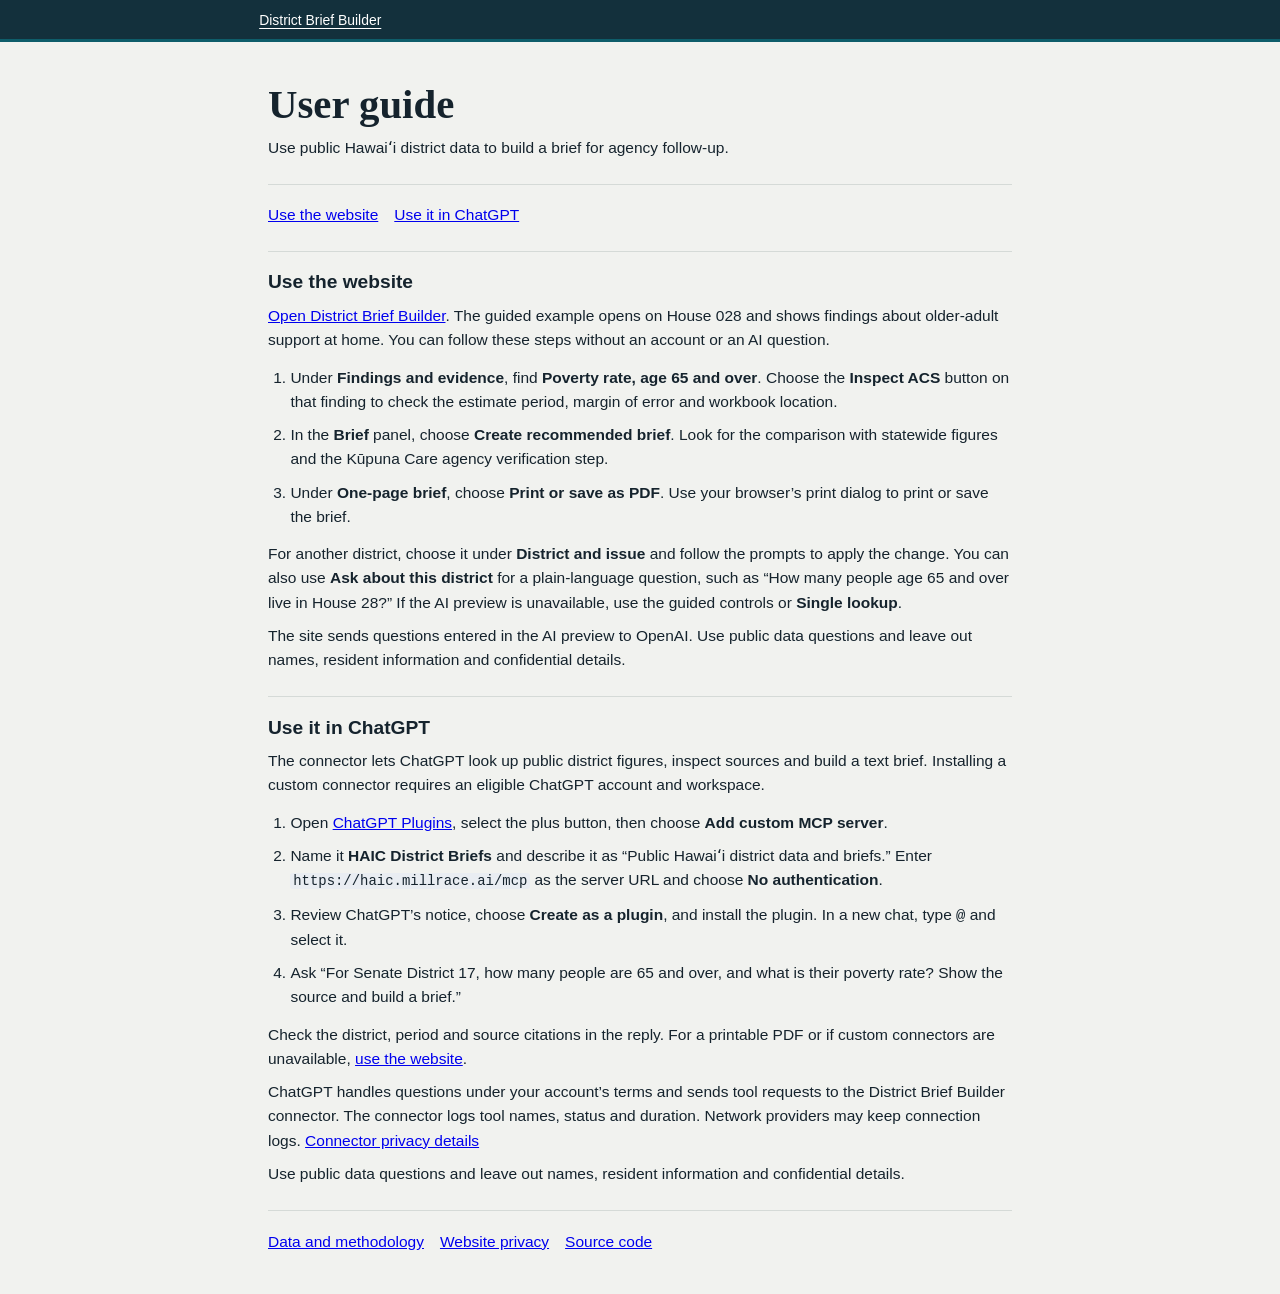
<file: static/docs.html>
<!doctype html>
<html lang="en">
<head>
  <meta charset="utf-8">
  <meta name="viewport" content="width=device-width, initial-scale=1">
  <title>User guide | District Brief Builder</title>
  <meta name="description" content="Create a sourced Hawaiʻi district brief on the website or connect District Brief Builder to ChatGPT.">
  <link rel="canonical" href="https://haic.millrace.ai/docs">
  <link rel="stylesheet" href="/static/app.css">
</head>
<body class="guide-page">
  <a class="skip-link" href="#guide">Skip to main content</a>
  <header class="app-header">
    <div class="app-header-inner guide-header">
      <a class="app-header-link" href="/">District Brief Builder</a>
    </div>
  </header>
  <main id="guide" class="guide" tabindex="-1">
    <h1>User guide</h1>
    <p>Use public Hawaiʻi district data to build a brief for agency follow-up.</p>
    <nav aria-label="On this page">
      <a href="#website">Use the website</a>
      <a href="#chatgpt">Use it in ChatGPT</a>
    </nav>

    <section aria-labelledby="website">
      <h2 id="website" tabindex="-1">Use the website</h2>
      <p><a href="/">Open District Brief Builder</a>. The guided example opens on House 028 and shows findings about older-adult support at home. You can follow these steps without an account or an AI question.</p>
      <ol>
        <li>Under <strong>Findings and evidence</strong>, find <strong>Poverty rate, age 65 and over</strong>. Choose the <strong>Inspect ACS</strong> button on that finding to check the estimate period, margin of error and workbook location.</li>
        <li>In the <strong>Brief</strong> panel, choose <strong>Create recommended brief</strong>. Look for the comparison with statewide figures and the Kūpuna Care agency verification step.</li>
        <li>Under <strong>One-page brief</strong>, choose <strong>Print or save as PDF</strong>. Use your browser’s print dialog to print or save the brief.</li>
      </ol>
      <p>For another district, choose it under <strong>District and issue</strong> and follow the prompts to apply the change. You can also use <strong>Ask about this district</strong> for a plain-language question, such as “How many people age 65 and over live in House 28?” If the AI preview is unavailable, use the guided controls or <strong>Single lookup</strong>.</p>
      <p>The site sends questions entered in the AI preview to OpenAI. Use public data questions and leave out names, resident information and confidential details.</p>
    </section>

    <section aria-labelledby="chatgpt">
      <h2 id="chatgpt" tabindex="-1">Use it in ChatGPT</h2>
      <p>The connector lets ChatGPT look up public district figures, inspect sources and build a text brief. Installing a custom connector requires an eligible ChatGPT account and workspace.</p>
      <ol>
        <li>Open <a href="https://chatgpt.com/plugins">ChatGPT Plugins</a>, select the plus button, then choose <strong>Add custom MCP server</strong>.</li>
        <li>Name it <strong>HAIC District Briefs</strong> and describe it as “Public Hawaiʻi district data and briefs.” Enter <code>https://haic.millrace.ai/mcp</code> as the server URL and choose <strong>No authentication</strong>.</li>
        <li>Review ChatGPT’s notice, choose <strong>Create as a plugin</strong>, and install the plugin. In a new chat, type <kbd>@</kbd> and select it.</li>
        <li>Ask “For Senate District 17, how many people are 65 and over, and what is their poverty rate? Show the source and build a brief.”</li>
      </ol>
      <p>Check the district, period and source citations in the reply. For a printable PDF or if custom connectors are unavailable, <a href="/">use the website</a>.</p>
      <p>ChatGPT handles questions under your account’s terms and sends tool requests to the District Brief Builder connector. The connector logs tool names, status and duration. Network providers may keep connection logs. <a href="https://github.com/HAIC-2026/Millrace-AI/blob/haic-mcp-20261116/haic_mcp/README.md#results-sources-and-privacy-limits">Connector privacy details</a></p>
      <p>Use public data questions and leave out names, resident information and confidential details.</p>
    </section>

    <footer aria-label="More about District Brief Builder">
      <a href="https://github.com/HAIC-2026/Millrace-AI/blob/main/docs/METHODOLOGY.md">Data and methodology</a>
      <a href="https://github.com/HAIC-2026/Millrace-AI/blob/main/PRIVACY.md">Website privacy</a>
      <a href="https://github.com/HAIC-2026/Millrace-AI">Source code</a>
    </footer>
  </main>
</body>
</html>
</file>
<file: static/app.css>
/* ==========================================================================
   District Brief Builder - app.css
   Plain government-tool styling: system fonts, high contrast, no images,
   no web fonts, no external resources. This file is the only stylesheet.

   Sections: page size and tokens, base, focus, skip link and header, tabs,
   workflow layout, forms, buttons, results (resolution, notices, tables,
   cards, evidence), tray, catalog and sources, source dialog, brief screen
   layout, brief paper (screen), print (one letter page).
   ========================================================================== */

@page {
  size: letter;
  margin: 0.45in;
}

/* ---------------------------------------------------------------- tokens */

:root {
  color-scheme: light;

  /* Basalt and lagoon: slate-navy ink on a quiet stone page, one deep teal accent for action and
     selection, amber kept for limits and cautions. Contrast notes are against white. */
  --ink: #15232d;          /* body text, about 15:1 */
  --ink-2: #33424d;        /* secondary text, about 10:1 */
  --muted: #4d5a64;        /* muted text, about 7:1, and above 6:1 on the page tint */
  --page: #f1f2ef;
  --panel: #f6f7f5;
  --rule: #d5dad7;         /* decorative rules only */
  --line: #66737d;         /* control and box borders, above 3:1 */
  --navy: #13303c;         /* header and strong rules */
  --blue: #0e5d6a;         /* primary fill; white text about 7.4:1 */
  --blue-ink: #0a5462;     /* link text, about 8:1 */
  --blue-deep: #083a44;
  --tint: #e6f0f1;         /* selected and informational fills */
  --amber-line: #8a5a00;
  --amber-bg: #fdf3da;
  --amber-ink: #3d2800;
  --red-line: #9b1c1c;
  --red-bg: #fcf0f0;
  --green-line: #1e6b34;
  --green-bg: #e7f4eb;
  --focus: #111111;
  --radius: 8px;
  --shadow: 0 1px 2px rgba(19, 48, 60, 0.06), 0 3px 10px rgba(19, 48, 60, 0.05);
  --display: "Iowan Old Style", "Charter", "Palatino Linotype", "Book Antiqua", Georgia, serif;

  --sans: -apple-system, BlinkMacSystemFont, "Segoe UI", Roboto, "Helvetica Neue",
    Arial, "Liberation Sans", sans-serif;
  --mono: ui-monospace, SFMono-Regular, Menlo, Consolas, "Liberation Mono", monospace;
}

/* ------------------------------------------------------------------ base */

*,
*::before,
*::after {
  box-sizing: border-box;
}

[hidden] {
  display: none !important;
}

/* The print copy of the brief lives in #print-root; it only shows when printing. */
#print-root {
  display: none;
}

html {
  -webkit-text-size-adjust: 100%;
  text-size-adjust: 100%;
}

body {
  margin: 0;
  font-family: var(--sans);
  font-size: 16px;
  line-height: 1.45;
  color: var(--ink);
  background: var(--page);
}

h1,
h2,
h3,
h4 {
  color: var(--ink);
  line-height: 1.25;
}

h1 { font-size: 1.35rem; margin: 0 0 0.25rem; }
h2 { font-size: 1.2rem; margin: 0 0 0.6rem; }
h3 { font-size: 1.05rem; margin: 1rem 0 0.4rem; }
h4 { font-size: 0.95rem; margin: 0.9rem 0 0.3rem; }

p {
  margin: 0.4rem 0;
}

ul,
ol {
  margin: 0.4rem 0;
}

code,
pre,
kbd,
samp {
  font-family: var(--mono);
}

code {
  font-size: 0.9em;
  padding: 0 0.2em;
  background: #e9edf2;
  border-radius: 3px;
  overflow-wrap: anywhere;
}

.sr-only {
  position: absolute !important;
  width: 1px !important;
  height: 1px !important;
  padding: 0 !important;
  margin: -1px !important;
  overflow: hidden !important;
  clip: rect(0 0 0 0) !important;
  clip-path: inset(50%) !important;
  white-space: nowrap !important;
  border: 0 !important;
}

.fine {
  font-size: 0.85rem;
  color: var(--muted);
}

p.fine {
  margin: 0.4rem 0;
}

.muted {
  color: var(--muted);
}

.loading {
  font-style: italic;
  color: var(--ink-2);
}

.url {
  font-family: var(--mono);
  font-size: 0.85em;
  word-break: normal;
  overflow-wrap: anywhere;
}

.url .url-host {
  white-space: nowrap;
}

code.hash {
  word-break: break-all;
}

/* ------------------------------------------------------ focus and skip link */

/* Strong, always-visible keyboard focus. The white halo keeps the black ring
   visible on dark buttons and on coloured backgrounds. */
:focus-visible {
  outline: 3px solid var(--focus);
  outline-offset: 2px;
  box-shadow: 0 0 0 5px #ffffff;
}

.skip-link {
  position: absolute;
  left: -10000px;
  top: auto;
  width: 1px;
  height: 1px;
  overflow: hidden;
  z-index: 1000;
}

.skip-link:focus {
  left: 0.5rem;
  top: 0.5rem;
  width: auto;
  height: auto;
  overflow: visible;
  padding: 0.5rem 0.9rem;
  background: #ffffff;
  color: var(--blue-deep);
  font-weight: 700;
  text-decoration: underline;
  border-radius: 3px;
}

/* --------------------------------------------------------- app header */

.app-header {
  padding: 0.7rem 1.1rem 0.75rem;
  color: #ffffff;
  background: var(--navy);
}

.app-header h1 {
  color: #ffffff;
}

.app-header .variant {
  display: block;
  font-size: 0.9rem;
  font-weight: 400;
  color: #d3dce6;
}

.app-meta {
  max-width: 75ch;
  margin: 0.2rem 0 0;
  font-size: 0.9rem;
  color: #e6ebf1;
}

.app-status:not(:empty) {
  display: inline-block;
  margin-left: 0.3rem;
  padding: 0 0.4rem;
  font-weight: 700;
  color: #ffffff;
  background: var(--red-line);
  border-radius: 3px;
}

.app-meta code {
  color: #ffffff;
  background: #34495f;
}

.app-meta strong {
  color: #ffffff;
}

@media (min-width: 760px) {
  .app-header .variant {
    display: inline;
    margin-left: 0.4rem;
  }
}

/* ------------------------------------------------------------------ tabs */

.tabs {
  display: flex;
  flex-wrap: wrap;
  gap: 0 0.2rem;
  padding: 0 0.6rem;
  background: #dfe4ea;
  border-bottom: 1px solid #7f8792;
}

.tabs [role="tab"] {
  position: relative;
  margin: 0 0 -1px;
  padding: 0.65rem 0.85rem 0.55rem;
  font: inherit;
  font-size: 0.95rem;
  line-height: 1.25;
  font-weight: 400;
  color: var(--ink);
  background: transparent;
  border: 0;
  border-bottom: 4px solid transparent;
  border-radius: 0;
  cursor: pointer;
}

.tabs [role="tab"]:hover {
  background: #cfd7e1;
}

.tabs [role="tab"][aria-selected="true"] {
  color: var(--blue-deep);
  font-weight: 700;
  background: #ffffff;
  border-bottom-color: var(--blue);
}

.panel {
  margin: 1rem;
  padding: 1rem;
  background: #ffffff;
  border: 1px solid var(--rule);
  border-radius: 4px;
}

@media (min-width: 760px) {
  .panel {
    padding: 1.2rem 1.4rem;
  }
}

/* -------------------------------------------------- workflow layout */

/* Under 1100px: one column (controls, then results, then tray).
   From 1100px: controls | results | tray. */
.layout {
  display: grid;
  grid-template-columns: minmax(0, 1fr);
  gap: 0.9rem;
  align-items: start;
  padding: 0.75rem;
}

.controls,
.tray {
  min-width: 0;
  padding: 0.9rem;
  background: #ffffff;
  border: 1px solid var(--rule);
  border-radius: 4px;
}

.tray {
  background: var(--panel);
}

.controls h2,
.tray h2 {
  margin: 0 0 0.5rem;
  font-size: 1.1rem;
}

main#main {
  min-width: 0;
  padding: 0.75rem;
  background: #ffffff;
  border: 1px solid var(--rule);
  border-radius: 4px;
}

@media (min-width: 1100px) {
  .layout {
    grid-template-columns: 300px minmax(0, 1fr) 260px;
    gap: 1rem;
    padding: 1rem 1.2rem;
  }

  .controls,
  .tray {
    position: sticky;
    top: 0.6rem;
    max-height: calc(100vh - 1.2rem);
    overflow-y: auto;
  }

  main#main {
    padding: 1rem 1.1rem 1.3rem;
  }
}

/* ------------------------------------------------------------------ forms */

fieldset {
  min-width: 0;
  margin: 0 0 0.9rem;
  padding: 0.5rem 0.8rem 0.7rem;
  border: 1px solid var(--line);
  border-radius: 4px;
}

legend {
  padding: 0 0.35rem;
  font-size: 0.98rem;
  font-weight: 700;
}

/* Set by app.js when the chosen task does not use this group. Dashed border
   and muted text show it; the controls stay enabled so nothing is hidden. */
fieldset.dim {
  border-style: dashed;
}

fieldset.dim > legend,
fieldset.dim .field > label {
  color: var(--muted);
  font-weight: 400;
}

.field {
  display: flex;
  flex-direction: column;
  gap: 0.25rem;
  margin: 0.55rem 0;
}

.field > label {
  font-size: 0.95rem;
  font-weight: 600;
}

.req {
  font-size: 0.85em;
  font-weight: 400;
  color: var(--muted);
}

select,
input[type="text"],
input[type="search"],
textarea {
  width: 100%;
  min-width: 0;
  min-height: 2.6rem;
  padding: 0.4rem 0.55rem;
  font: inherit;
  font-size: 1rem;
  color: var(--ink);
  background: #ffffff;
  border: 1px solid var(--line);
  border-radius: 3px;
}

textarea {
  min-height: 3.4rem;
  line-height: 1.35;
  resize: vertical;
}

#ctl-utterance {
  font-family: var(--mono);
  font-size: 0.95rem;
}

input[type="radio"],
input[type="checkbox"] {
  flex: 0 0 auto;
  width: 1.1rem;
  height: 1.1rem;
  margin: 0;
  accent-color: var(--blue);
}

.radio-row {
  display: flex;
  flex-wrap: wrap;
  gap: 0.3rem 1rem;
  margin: 0.3rem 0 0.4rem;
}

.radio-row label {
  display: inline-flex;
  align-items: center;
  gap: 0.4rem;
  min-height: 2.4rem;
  cursor: pointer;
}

/* Task options: vertical list of radio labels. */
#task-options {
  display: flex;
  flex-direction: column;
  gap: 0.2rem;
}

#task-options label {
  display: flex;
  align-items: flex-start;
  gap: 0.5rem;
  min-height: 2.6rem;
  padding: 0.4rem 0.5rem;
  border: 1px solid transparent;
  border-radius: 3px;
  cursor: pointer;
}

#task-options label:hover {
  background: #f0f3f7;
}

#task-options input[type="radio"] {
  margin-top: 0.2rem;
}

#task-options label:has(input:checked) {
  font-weight: 700;
  color: var(--blue-deep);
  background: #e6effa;
  border-color: var(--blue);
}

/* ---------------------------------------------------------------- buttons */

.btn,
.btn-link,
.choice-btn {
  position: relative;
  font: inherit;
  cursor: pointer;
}

.btn {
  display: inline-flex;
  align-items: center;
  justify-content: center;
  gap: 0.35rem;
  min-height: 2.6rem;
  padding: 0.45rem 0.95rem;
  font-size: 0.95rem;
  font-weight: 600;
  line-height: 1.2;
  color: var(--ink);
  background: #ffffff;
  border: 2px solid var(--navy);
  border-radius: 4px;
  text-decoration: none;
}

.btn:hover {
  background: #e6ebf2;
}

.btn:active {
  background: #d5dde8;
}

.btn-primary {
  color: #ffffff;
  background: var(--blue);
  border-color: var(--blue);
}

.btn-primary:hover {
  color: #ffffff;
  background: #163e70;
  border-color: #163e70;
}

.btn-primary:active {
  background: #10305a;
}

.btn-run {
  width: 100%;
  min-height: 3rem;
  margin-top: 0.6rem;
  font-size: 1.05rem;
}

/* Inactive controls stay readable: dark grey text on a pale fill with a dashed border, and the
   reason they are inactive is written next to them. Primary buttons lose their blue fill. */
.btn:disabled,
.btn-primary:disabled,
.btn:disabled:hover,
.btn-primary:disabled:hover,
.btn[aria-disabled="true"],
.btn[aria-disabled="true"]:hover,
.btn[aria-disabled="true"]:active,
.choice-btn:disabled {
  color: #3f4550;
  background: #eceef2;
  border: 2px dashed #7a808b;
  cursor: not-allowed;
}

.btn-link:disabled {
  color: #5d636e;
  text-decoration: none;
  cursor: not-allowed;
}

.btn-small {
  min-height: 2.2rem;
  padding: 0.25rem 0.7rem;
  font-size: 0.9rem;
}

/* Destructive links: red text and a distinct label, never placed first. */
.btn-link.btn-danger {
  color: var(--red-line);
}

.btn-link.btn-danger:hover {
  color: #6f1010;
}

.btn-link {
  display: inline;
  margin: 0;
  padding: 0;
  font-size: 0.92rem;
  font-weight: 600;
  line-height: inherit;
  text-align: left;
  color: var(--blue-ink);
  background: none;
  border: 0;
  border-radius: 2px;
  text-decoration: underline;
  text-underline-offset: 2px;
}

.btn-link:hover {
  color: var(--blue-deep);
  text-decoration-thickness: 2px;
}

.btn-row {
  display: flex;
  flex-wrap: wrap;
  gap: 0.5rem;
  margin: 0.75rem 0 0.25rem;
}

ul.choices {
  display: flex;
  flex-wrap: wrap;
  gap: 0.45rem;
  margin: 0.5rem 0;
  padding: 0;
  list-style: none;
}

ul.choices > li {
  margin: 0;
}

.choice-btn {
  min-height: 2.5rem;
  padding: 0.4rem 0.9rem;
  font-size: 0.92rem;
  font-weight: 600;
  line-height: 1.25;
  text-align: left;
  color: var(--blue-deep);
  background: #ffffff;
  border: 2px solid var(--blue);
  border-radius: 999px;
}

.choice-btn:hover {
  background: #e4eefb;
}

/* ------------------------------------------------------- results: headers */

/* Result regions scroll sideways on their own, so wide tables never push
   the page wider than the viewport. The padding keeps focus rings inside. */
#res-header,
#result,
#catalog-body,
#sources-body,
#commands-body,
#source-body {
  max-width: 100%;
  padding: 6px;
  overflow-x: auto;
}

#result {
  container: result / inline-size;
}

.resolution {
  margin: 0 0 0.9rem;
  padding: 0.7rem 0.9rem;
  background: var(--panel);
  border: 1px solid var(--line);
  border-left: 6px solid var(--line);
  border-radius: 4px;
}

/* Status is also in the text. The left-border style differs per status so
   it does not rely on colour alone. */
.resolution.status-resolved {
  border-left-color: var(--blue);
}

.resolution.status-ok {
  border-left-color: var(--green-line);
}

.resolution.status-clarification {
  border-left-color: var(--blue);
  border-left-style: dashed;
}

.resolution.status-unsupported {
  border-left-color: var(--amber-line);
  border-left-style: double;
  border-left-width: 8px;
}

.resolution.status-error {
  border-left-color: var(--red-line);
  border-left-width: 10px;
  background: var(--red-bg);
}

.res-grid {
  display: grid;
  grid-template-columns: repeat(auto-fit, minmax(9.5rem, 1fr));
  gap: 0.6rem 1rem;
  margin: 0;
}

.res-grid > div {
  min-width: 0;
}

.res-grid dt,
.kv dt {
  font-size: 0.78rem;
  font-weight: 700;
  letter-spacing: 0.03em;
  text-transform: uppercase;
  color: var(--ink-2);
}

.res-grid dd,
.kv dd {
  margin: 0;
  overflow-wrap: anywhere;
}

.res-grid dd {
  font-weight: 600;
}

.res-state {
  font-weight: 700;
}

.res-args,
.res-defaults {
  margin: 0.5rem 0 0;
  font-size: 0.95rem;
}

.res-ids {
  margin: 0.5rem 0 0;
  font-family: var(--mono);
  font-size: 0.8rem;
  color: var(--ink-2);
  overflow-wrap: anywhere;
}

/* ---------------------------------------------------------- notices */

.notice {
  margin: 0 0 1rem;
  padding: 0.8rem 1rem;
  background: #ffffff;
  border: 1px solid var(--line);
  border-left: 6px solid var(--blue);
  border-radius: 4px;
}

.notice > h3 {
  margin: 0 0 0.3rem;
  font-size: 1.05rem;
}

.notice ul {
  padding-left: 1.25rem;
}

.notice-clarify {
  background: #eef4fc;
  border-left-style: dashed;
}

.notice-unsupported {
  background: #fbf6ea;
  border-left-color: var(--amber-line);
  border-left-style: double;
  border-left-width: 8px;
}

.notice-error {
  background: var(--red-bg);
  border-left-color: var(--red-line);
  border-left-width: 10px;
}

/* Caution callout: jurisdiction, closed waitlist, staleness, unavailable file. */
.alert {
  margin: 0.6rem 0;
  padding: 0.5rem 0.75rem;
  font-size: 0.95rem;
  color: var(--amber-ink);
  background: var(--amber-bg);
  border: 1px solid var(--amber-line);
  border-left: 6px double var(--amber-line);
  border-radius: 3px;
}

.limitations {
  margin: 1.2rem 0 0;
  padding: 0.8rem 1rem;
  font-size: 0.92rem;
  color: var(--ink-2);
  background: var(--panel);
  border: 1px solid var(--rule);
  border-radius: 4px;
}

.limitations > h3 {
  margin: 0 0 0.3rem;
  font-size: 1rem;
  color: var(--ink);
}

.limitations ul {
  margin: 0;
  padding-left: 1.2rem;
}

.next-actions {
  margin: 1rem 0;
  padding-top: 0.6rem;
  border-top: 1px solid var(--rule);
}

.next-actions > h3 {
  margin: 0 0 0.2rem;
  font-size: 1rem;
}

.coverage {
  margin: 0.4rem 0 0.8rem;
  font-size: 0.95rem;
}

/* ------------------------------------------------- identity and key-values */

.identity {
  margin: 0 0 1rem;
  padding: 0.8rem 1rem;
  background: #ffffff;
  border: 1px solid var(--rule);
  border-radius: 4px;
}

.identity > h3 {
  margin: 0 0 0.5rem;
  font-size: 1.1rem;
}

.kv {
  display: grid;
  grid-template-columns: minmax(0, 1fr);
  gap: 0.45rem 1.2rem;
  margin: 0 0 0.4rem;
}

.kv > div {
  min-width: 0;
  padding-bottom: 0.35rem;
  border-bottom: 1px solid #e0e4ea;
}

@media (min-width: 760px) {
  .kv {
    grid-template-columns: repeat(2, minmax(0, 1fr));
  }
}

/* -------------------------------------------------------------- tables */

.data-table {
  width: 100%;
  min-width: 30rem;
  margin: 0.5rem 0 1rem;
  border-collapse: collapse;
  font-size: 0.92rem;
  background: #ffffff;
}

.data-table caption {
  caption-side: top;
  padding: 0.4rem 0;
  font-size: 1rem;
  font-weight: 700;
  text-align: left;
  color: var(--ink);
}

.data-table th,
.data-table td {
  padding: 0.45rem 0.5rem;
  text-align: left;
  vertical-align: top;
  border-bottom: 1px solid var(--rule);
}

.data-table thead th {
  vertical-align: bottom;
  font-weight: 700;
  background: #e4e8ee;
  border-bottom: 2px solid var(--navy);
}

.data-table tbody th[scope="row"] {
  font-weight: 600;
  text-align: left;
}

.data-table tbody tr:nth-child(even) {
  background: #f6f7f9;
}

.data-table.compact {
  font-size: 0.85rem;
}

.data-table.compact th,
.data-table.compact td {
  padding: 0.3rem 0.4rem;
}

.num {
  white-space: nowrap;
  text-align: right;
  font-variant-numeric: tabular-nums;
}

/* Unavailable estimate: literal text plus a dashed outline, not colour alone. */
.num.missing {
  font-style: italic;
  color: var(--ink-2);
  outline: 1px dashed #4a4a4a;
  outline-offset: -3px;
}

.moe {
  font-size: 0.85em;
  white-space: nowrap;
  color: var(--muted);
}

.universe {
  font-size: 0.9em;
}

.actions {
  min-width: 8.5rem;
  white-space: normal;
}

.actions .btn-link {
  display: block;
  margin-bottom: 0.25rem;
}

.select-finding {
  position: relative;
  display: flex;
  align-items: flex-start;
  gap: 0.35rem;
  margin-top: 0.3rem;
  font-size: 0.9rem;
  line-height: 1.3;
  cursor: pointer;
}

.select-finding input {
  margin-top: 0.15rem;
}

.metric-label {
  font-weight: 600;
}

/* ------------------------------------------------------- badges */

.badge {
  display: inline-block;
  margin: 0 0.25rem 0.2rem 0;
  padding: 0.05rem 0.45rem;
  font-size: 0.78rem;
  font-weight: 700;
  line-height: 1.45;
  white-space: normal;
  vertical-align: middle;
  color: var(--ink);
  background: #eef1f5;
  border: 1px solid var(--line);
  border-radius: 3px;
}

.badge-note {
  background: #ffffff;
  border-style: dotted;
  border-width: 1.5px;
  color: var(--ink-2);
}

.badge-info {
  color: var(--blue-deep);
  background: #e4eefb;
  border-color: var(--blue);
}

.badge-ok {
  color: #0f3d1e;
  background: var(--green-bg);
  border-color: var(--green-line);
}

/* Outreach hypothesis label: amber fill, heavy dashed border, capitals. */
.badge-warn {
  color: #1a1a1a;
  background: #ffd34d;
  border: 2px dashed #5c3d00;
  font-size: 0.8rem;
  letter-spacing: 0.04em;
  text-transform: uppercase;
}

/* Program status badges. The text carries the meaning; colour is a bonus. */
.badge.status-reference_checked {
  color: #0f3d1e;
  background: var(--green-bg);
  border-color: var(--green-line);
}

.badge.status-waiting_list_closed_at_check {
  color: #5c0f0f;
  background: var(--red-bg);
  border: 2px solid var(--red-line);
}

.badge.status-reference_checked_with_staleness_caveat {
  color: var(--amber-ink);
  background: var(--amber-bg);
  border: 2px solid var(--amber-line);
}

/* ------------------------------------------------------- cards */

.card {
  position: relative;
  margin: 0 0 1rem;
  padding: 0.9rem 1rem;
  background: #ffffff;
  border: 1px solid var(--line);
  border-radius: 6px;
}

.card > header {
  display: flex;
  flex-wrap: wrap;
  align-items: center;
  gap: 0.3rem 0.4rem;
  margin-bottom: 0.5rem;
}

.card h3 {
  flex: 1 1 100%;
  margin: 0 0 0.2rem;
  font-size: 1.12rem;
}

.card h4 {
  margin: 0.9rem 0 0.25rem;
  padding-bottom: 0.15rem;
  font-size: 0.95rem;
  border-bottom: 1px solid var(--rule);
}

.card > footer {
  margin-top: 0.9rem;
  padding-top: 0.6rem;
  border-top: 1px solid var(--rule);
}

.card.program {
  border-left: 6px solid var(--blue);
}

/* Hypothesis: dashed amber frame and tinted background, plus the badge. */
.card.hypothesis {
  background: #fffaf0;
  border: 2px dashed var(--amber-line);
}

ul.related,
ul.unknowns {
  margin: 0.3rem 0 0.4rem;
  padding-left: 1.25rem;
}

ul.related > li,
ul.unknowns > li {
  margin: 0.15rem 0;
}

ul.evidence {
  margin: 0.3rem 0;
  padding: 0;
  list-style: none;
}

ul.evidence > li {
  margin: 0 0 0.45rem;
  padding: 0.4rem 0.6rem;
  background: #fbfbfc;
  border: 1px solid var(--rule);
  border-radius: 4px;
}

ul.evidence summary {
  font-weight: 600;
  line-height: 1.35;
  cursor: pointer;
}

ul.evidence summary .fine {
  font-weight: 400;
}

ul.evidence details > .btn-link {
  margin-top: 0.3rem;
}

pre {
  font-size: 0.8rem;
  line-height: 1.4;
}

pre.support {
  max-height: 16em;
  margin: 0.4rem 0;
  padding: 0.5rem 0.6rem;
  overflow: auto;
  white-space: pre-wrap;
  overflow-wrap: anywhere;
  color: var(--ink);
  background: #f3f5f8;
  border: 1px solid var(--rule);
  border-radius: 3px;
}

/* ------------------------------------------------------- tray */

#tray-count {
  margin: 0.2rem 0 0.5rem;
}

.tray-label {
  flex: 1 1 auto;
  min-width: 0;
  font-weight: 600;
  overflow-wrap: anywhere;
}

#tray-list {
  margin: 0 0 0.6rem;
  padding: 0;
  list-style: none;
}

#tray-list li {
  display: block;
  padding: 0.45rem 0;
  font-size: 0.92rem;
  border-bottom: 1px solid var(--rule);
}

#tray-list li code {
  display: block;
  margin: 0.15rem 0 0.3rem;
  overflow-wrap: anywhere;
}

#tray-list li br {
  display: none;
}

#tray-list li button {
  display: inline-block;
  min-height: 2.2rem;
  padding: 0.2rem 0.6rem;
  font: inherit;
  font-size: 0.85rem;
  font-weight: 600;
  color: var(--ink);
  background: #ffffff;
  border: 1.5px solid var(--navy);
  border-radius: 4px;
  cursor: pointer;
}

#tray-list li button:hover {
  background: #e6ebf2;
}

.tray .btn-row {
  flex-direction: column;
  align-items: stretch;
}

.tray .btn-row .btn {
  width: 100%;
}

/* ------------------------------------------------- catalog and sources */

.filters {
  display: flex;
  flex-wrap: wrap;
  align-items: center;
  gap: 0.5rem 0.75rem;
  margin: 0.6rem 0 0.8rem;
}

.filters label {
  font-weight: 600;
}

.filters select,
.filters input {
  flex: 1 1 11rem;
  width: auto;
  max-width: 100%;
}

/* ------------------------------------------------------- source dialog */

dialog#source-dialog {
  width: min(900px, calc(100vw - 2rem));
  max-width: 900px;
  max-height: 85vh;
  margin: auto;
  padding: 0;
  overflow: auto;
  color: var(--ink);
  background: #ffffff;
  border: 2px solid var(--navy);
  border-radius: 6px;
  box-shadow: 0 12px 32px rgba(0, 0, 0, 0.35);
}

dialog#source-dialog::backdrop {
  background: rgba(22, 30, 40, 0.6);
}

.dialog-head {
  position: sticky;
  top: 0;
  z-index: 1;
  display: flex;
  align-items: center;
  justify-content: space-between;
  gap: 1rem;
  padding: 0.7rem 1rem;
  background: #e4e8ee;
  border-bottom: 2px solid var(--navy);
}

.dialog-head h2 {
  margin: 0;
  font-size: 1.1rem;
}

#source-body {
  padding: 0.9rem 1.1rem 1.2rem;
}

#source-body > h3:first-child {
  margin-top: 0;
}

#source-body h3.source-title {
  margin: 0 0 0.15rem;
  font-size: 1.15rem;
}

#source-body h4 {
  margin: 1.1rem 0 0.35rem;
  font-size: 1rem;
}

.kv .kv-wide {
  grid-column: 1 / -1;
}

blockquote.support {
  margin: 0.3rem 0 0.6rem;
  padding: 0.4rem 0.75rem;
  font-size: 0.92rem;
  color: var(--ink-2);
  background: var(--panel);
  border-left: 4px solid var(--line);
  white-space: pre-wrap;
}

ul.support-list {
  margin: 0;
  padding-left: 1.1rem;
}

/* ------------------------------------------------- brief screen layout */

.brief-layout {
  display: grid;
  gap: 1rem;
  align-items: start;
}

/* Side by side only when the results column is wide enough for a paper page. */
@container result (min-width: 860px) {
  .brief-layout {
    grid-template-columns: minmax(15rem, 18rem) minmax(0, 1fr);
  }
}

.brief-editor {
  min-width: 0;
  padding: 0.9rem 1rem;
  background: #ffffff;
  border: 1px solid var(--line);
  border-radius: 4px;
}

.brief-editor > h3 {
  margin-top: 0;
}

.brief-editor .btn-row {
  margin-top: 0.6rem;
}

.brief-preview {
  min-width: 0;
  padding: 1rem;
  overflow-x: auto;
  background: #d6dbe2;
  border-radius: 4px;
}

.brief-preview > h3.screen-only {
  margin: 0 0 0.6rem;
  font-size: 1rem;
}

/* ------------------------------------------------- brief paper (screen) */

/* Sizes are in points and shared with print, so the screen preview matches the printed page.
   One page is kept by explicit selection and the server's overflow refusal, not by shrinking text.
   Body --brief-body; source and limit lists --brief-small (both set once, below). */
.brief-doc {
  --brief-body: 9.5pt;
  --brief-small: 8.5pt;
  position: relative;
  width: 100%;
  max-width: 8.5in;
  margin: 0 auto;
  padding: 0.5in 0.55in 0.5in;
  overflow-wrap: break-word;
  color: #000000;
  background: #ffffff;
  border: 1px solid #7d848e;
  box-shadow: 0 2px 8px rgba(0, 0, 0, 0.3);
  /* Named embeddable fonts (not the system UI font) so saved PDFs keep a real text layer. */
  font-family: "Helvetica Neue", Helvetica, Arial, "Liberation Sans", sans-serif;
  font-size: var(--brief-body);
  line-height: 1.2;
}

.brief-doc a {
  color: #000000;
  text-decoration: none;
}

.brief-doc p {
  margin: 0 0 2pt;
}

.brief-doc h2 {
  margin: 0 0 1pt;
  font-size: 13.5pt;
  line-height: 1.15;
  font-weight: 700;
  color: #000000;
}

.brief-doc h3 {
  margin: 4pt 0 1.5pt;
  padding-bottom: 1pt;
  font-size: 8.5pt;
  line-height: 1.2;
  font-weight: 700;
  letter-spacing: 0.04em;
  text-transform: uppercase;
  color: #000000;
  border-bottom: 0.75pt solid #000000;
  break-after: avoid;
  page-break-after: avoid;
}

.brief-doc section {
  margin: 0 0 3pt;
}

.brief-head {
  margin: 0 0 4pt;
  padding-bottom: 3pt;
  border-bottom: 1.5pt solid #000000;
}

.brief-meta {
  margin: 0;
  font-size: var(--brief-small);
  color: #222222;
}

/* The lead: what the selected comparison shows and the next step, read first; the full findings follow. */
.brief-doc .brief-takeaway {
  margin: 0 0 4pt;
  padding: 2pt 0 2pt 6pt;
  border-left: 2pt solid #000000;
  break-inside: avoid;
  page-break-inside: avoid;
}

.brief-doc .brief-takeaway p {
  margin: 0 0 1.5pt;
}

/* Secondary context prints at the small size used for limits and sources. */
.brief-doc .brief-map-context p {
  font-size: var(--brief-small);
}

.brief-doc .brief-findings {
  margin: 0;
  padding-left: 13pt;
}

.brief-doc li.brief-finding {
  margin: 0 0 3pt;
  padding-left: 1pt;
  break-inside: avoid;
  page-break-inside: avoid;
  orphans: 2;
  widows: 2;
}

.brief-doc .kind {
  font-size: 7.5pt;
  font-weight: 700;
  letter-spacing: 0.04em;
  text-transform: uppercase;
  white-space: nowrap;
}

.brief-doc a.cite {
  font-size: 8pt;
  font-weight: 700;
  color: #000000;
  text-decoration: none;
}

/* Staff edits: dashed left rule, italic, and a small-caps label. The label
   and the dashed rule still show in black-and-white print. */
.brief-doc .staff-edit {
  display: block;
  margin: 2pt 0 1pt;
  padding: 1pt 4pt;
  font-style: italic;
  color: #000000;
  background: #f3f3f3;
  border-left: 1.5pt dashed #000000;
}

/* The paper, the fit probe and the print copy share these spacings, so the probe measures what prints. */
.brief-doc section.staff-edit {
  margin: 2pt 0;
  padding: 0 0 0 5pt;
}

.brief-doc section.staff-edit p {
  margin: 0;
}

.brief-doc .brief-finding .staff-edit {
  margin: 1pt 0 0;
  padding: 0 0 0 4pt;
}

.brief-doc section.staff-edit h3 {
  margin: 0 0 1pt;
  border-bottom: 0;
  font-style: normal;
}

.brief-doc .staff-label {
  font-style: normal;
  font-weight: 700;
  font-size: 0.82em;
  letter-spacing: 0.04em;
  text-transform: uppercase;
}

.brief-doc .brief-next {
  margin: 1pt 0 2pt;
}

.brief-doc .brief-sub {
  margin: 2pt 0 0;
  font-weight: 700;
}

.brief-doc .brief-group {
  margin: 2pt 0 0;
  font-weight: 700;
}

.brief-doc .brief-part {
  display: block;
  margin: 1pt 0 0;
}

.brief-doc .brief-part-item {
  display: block;
  padding-left: 8pt;
}

.brief-doc .brief-elig {
  margin: 2pt 0;
}

/* Agency questions print as one full-width list. */
.brief-doc ul.brief-questions {
  margin: 1pt 0 2pt;
  padding-left: 12pt;
  column-count: 1;
}

.brief-doc ul.brief-questions > li {
  break-inside: avoid;
  page-break-inside: avoid;
}

.brief-doc ul.brief-limits {
  margin: 0;
  padding-left: 1.5em;
  font-size: var(--brief-small);
  line-height: 1.15;
  column-count: 2;
  column-gap: 16pt;
}

.brief-doc ul.brief-limits > li {
  margin: 0 0 1pt;
  break-inside: avoid;
  page-break-inside: avoid;
}

.brief-doc ol.brief-cites {
  margin: 0;
  padding: 0;
  list-style: none;
  font-size: var(--brief-small);
  line-height: 1.15;
  column-count: 2;
  column-gap: 16pt;
}

.brief-doc ol.brief-cites > li {
  margin: 0 0 1pt;
  break-inside: avoid;
  page-break-inside: avoid;
}

.brief-doc .brief-cites .cite-n {
  font-weight: 700;
}

.brief-doc .brief-cites .cite-label {
  font-style: italic;
}

.brief-doc .brief-cites .url {
  display: inline;
  font-family: inherit;
  font-size: inherit;
  /* No ligatures: saved PDF text keeps "fi" and "ff" as plain letters, so the address copies exactly. */
  font-variant-ligatures: none;
  word-break: normal;
  overflow-wrap: anywhere;
}

.brief-foot {
  margin-top: 5pt;
  padding-top: 2pt;
  font-size: var(--brief-small);
  color: #000000;
  border-top: 0.75pt solid #000000;
}

/* Narrow screens reflow only the on-screen preview. The off-screen fit probe and the print copy are not
   inside .brief-preview, so they always use the printed page's width and columns. */
@media screen and (max-width: 600px) {
  .brief-preview {
    padding: 0.5rem;
  }

  .brief-preview .brief-doc {
    padding: 0.6rem 0.7rem;
  }

  .brief-preview .brief-doc ul.brief-limits,
  .brief-preview .brief-doc ul.brief-questions,
  .brief-preview .brief-doc ol.brief-cites {
    column-count: 1;
  }
}

/* ------------------------------------------------ investigation (IA-1) */

/* One staff workspace, in the order of the work: district and issue (with a compact boundary map),
   then plan | findings and agency verification | brief. Narrow screens stack the same order.
   Type scale: section titles 1.25rem/700, group titles 1.02rem/650, labels 0.95rem/600, hints 0.875rem. */
.ia {
  padding: 0.75rem;
  overflow-wrap: break-word;
}

.ia-section-title {
  margin: 0 0 0.5rem;
  font-size: 1.25rem;
  font-weight: 700;
  line-height: 1.2;
}

.ia-group-title {
  margin: 1.1rem 0 0.4rem;
  font-size: 1.02rem;
  font-weight: 650;
  line-height: 1.25;
}

.hint {
  margin: 0.25rem 0;
  font-size: 0.875rem;
  line-height: 1.4;
  color: var(--muted);
}

.preview-label {
  display: inline-block;
  margin-left: 0.4rem;
  padding: 0.05rem 0.45rem;
  border: 1px solid var(--muted);
  border-radius: 999px;
  font-size: 0.78rem;
  font-weight: 600;
  vertical-align: middle;
  color: var(--ink-2);
}

.optional {
  margin-left: 0.25rem;
  font-size: 0.8rem;
  font-weight: 400;
  color: var(--muted);
}

.count {
  margin-left: 0.35rem;
  font-size: 0.85rem;
  font-weight: 400;
  color: var(--muted);
}

/* The reason a primary action is (not) available, written beside it. */
.reason {
  margin: 0.35rem 0 0;
  padding-left: 0.55rem;
  font-size: 0.9rem;
  line-height: 1.4;
  color: var(--ink);
  border-left: 3px solid var(--line);
}

.reason:empty {
  display: none;
}

.reason.is-ready {
  border-left-color: var(--green-line);
}

.field-head {
  display: flex;
  flex-wrap: wrap;
  gap: 0 0.6rem;
  align-items: baseline;
  justify-content: space-between;
}

.field-head > label {
  font-size: 0.95rem;
  font-weight: 600;
}

.field-head .limit {
  font-size: 0.78rem;
  color: var(--muted);
}

.ia-context-fields > .field,
.ia-inline > .field,
.ia-case-actions > * {
  min-width: 0;
}

.ia-claim-head .badge + .badge {
  margin-left: 0;
}

/* --- district and issue */
.ia-context {
  display: grid;
  grid-template-columns: minmax(0, 1fr);
  gap: 0.6rem 1.2rem;
  margin: 0 0 0.9rem;
  padding: 0.8rem 0.95rem;
  background: #ffffff;
  border: 1px solid var(--rule);
  border-top: 4px solid var(--navy);
  border-radius: 4px;
}

.ia-context-fields {
  display: grid;
  grid-template-columns: repeat(auto-fit, minmax(min(12rem, 100%), 1fr));
  gap: 0.1rem 0.9rem;
}

.ia-context-fields .field {
  margin: 0 0 0.35rem;
}

.ia-context-fields .hint {
  margin: 0;
  font-size: 0.8rem;
}

.ia-context-apply {
  display: flex;
  flex-wrap: wrap;
  gap: 0.3rem 0.8rem;
  align-items: center;
  margin: 0.4rem 0 0.2rem;
}

.ia-context-apply .hint {
  margin: 0;
}

.ia-context-summary {
  margin: 0.45rem 0 0.15rem;
  font-size: 1rem;
}

.ia-context-summary .badge {
  margin-left: 0.2rem;
}

.ia-draft-note {
  display: block;
  margin-top: 0.2rem;
  font-size: 0.9rem;
  color: var(--amber-ink);
}

.ia-statusline {
  min-height: 1.4rem;
  margin: 0.2rem 0 0;
  font-size: 0.9rem;
  color: var(--ink);
}

/* --- compact, secondary boundary map */
.ia-mapbox {
  min-width: 0;
  background: var(--panel);
  border: 1px solid var(--rule);
  border-radius: 4px;
}

.ia-mapbox > summary {
  list-style: none;
  display: flex;
  flex-wrap: wrap;
  gap: 0 0.5rem;
  align-items: baseline;
  padding: 0.55rem 0.75rem;
  font-size: 0.95rem;
  color: var(--ink);
  cursor: pointer;
}

.ia-mapbox > summary::-webkit-details-marker {
  display: none;
}

.ia-mapbox > summary::before {
  content: "▸";
  flex: none;
  width: 1rem;
  color: var(--blue-ink);
}

.ia-mapbox[open] > summary::before {
  content: "▾";
}

.ia-mapbox > summary .ia-map-summary {
  flex-basis: 100%;
  margin: 0 0 0 1rem;
}

.ia-mapbox > summary .ia-map-summary-title {
  font-weight: 650;
  color: var(--blue-ink);
  text-decoration: underline;
  text-underline-offset: 2px;
}

.ia-mapbox[open] > summary {
  border-bottom: 1px solid var(--rule);
}

.ia-map {
  min-height: 3rem;
  padding: 0.5rem 0.75rem 0.25rem;
}

.ia-map .map-title {
  margin: 0 0 0.1rem;
  font-size: 1rem;
}

.ia-map .map-subtitle {
  margin: 0.5rem 0 0.25rem;
  font-size: 0.9rem;
}

.ia-map svg {
  max-width: 100%;
  background: #ffffff;
  border: 1px solid var(--rule);
}

.ia-map .field {
  margin: 0.5rem 0 0;
}

.ia-map .field select {
  max-width: 14rem;
}

.map-fact,
.map-limit {
  margin: 0.35rem 0;
  font-size: 0.85rem;
  color: var(--ink-2);
}

.map-legend {
  display: flex;
  flex-wrap: wrap;
  gap: 0.15rem 0.8rem;
  margin: 0.4rem 0;
  padding: 0;
  list-style: none;
  font-size: 0.82rem;
}

.map-legend li {
  display: inline-flex;
  gap: 0.3rem;
  align-items: center;
}

.map-legend li.is-current {
  font-weight: 700;
}

.map-legend .swatch {
  display: inline-block;
  width: 0.95rem;
  height: 0.95rem;
  border: 1px solid #174e46;
}

.map-legend li.is-current .swatch {
  outline: 2px solid var(--ink);
  outline-offset: 1px;
}

.kv.kv-compact {
  margin: 0;
  padding: 0.3rem 0.75rem 0.6rem;
  font-size: 0.85rem;
}

.kv.kv-compact > div {
  padding-bottom: 0.2rem;
}

/* --- three working columns */
.ia-grid {
  display: grid;
  grid-template-columns: minmax(0, 1fr);
  gap: 0.9rem;
  align-items: start;
}

.ia-plan,
.ia-main {
  min-width: 0;
  padding: 0.9rem;
  background: #ffffff;
  border: 1px solid var(--rule);
  border-radius: 4px;
}

.ia-main > section {
  margin: 0 0 1.4rem;
}

.ia-main > section.ia-results + section.ia-results {
  padding-top: 1rem;
  border-top: 2px solid var(--rule);
}

.ia h4.ia-sub {
  margin: 0.6rem 0 0.2rem;
  font-size: 0.9rem;
  font-weight: 650;
  color: var(--ink);
}

.ia-outreach ul {
  margin: 0.2rem 0 0.4rem;
  padding-left: 1.1rem;
}

.ia-full-text {
  font-size: 0.9rem;
  color: var(--ink-2);
}

.ia h5 {
  margin: 0.6rem 0 0.2rem;
  font-size: 0.875rem;
  color: var(--ink);
}

.ia-interpretation {
  margin: 0.5rem 0 0.9rem;
  padding: 0.5rem 0.7rem;
  background: var(--panel);
  border-left: 4px solid var(--line);
}

.ia-interpretation:empty {
  display: none;
}

.ia-interpretation h4 {
  margin: 0 0 0.3rem;
}

.ia-utterance {
  font-family: var(--mono);
  font-size: 0.9rem;
  overflow-wrap: anywhere;
}

.ia-utterance mark {
  padding: 0 0.15em;
  color: var(--ink);
  background: var(--amber-bg);
  border-bottom: 2px solid var(--amber-line);
}

.ia-typed {
  margin: 1rem 0 0;
  padding-top: 0.7rem;
  border-top: 1px solid var(--rule);
}

.ia-typed form {
  margin-top: 0.3rem;
}

.ia-fields,
.ia-choices,
.ia-steps,
.ia-claims,
.ia-selected,
.ia-branches,
.ia-parked,
.ia-checklist {
  margin: 0.3rem 0;
  padding: 0;
  list-style: none;
}

.ia-choices > li {
  margin: 0 0 0.4rem;
}

.ia-step,
.ia-claim,
.ia-selected > li,
.ia-check-item,
.ia-parked > li,
.ia-branches > li {
  margin: 0 0 0.55rem;
  padding: 0.6rem 0.7rem;
  background: #ffffff;
  border: 1px solid var(--line);
  border-radius: 4px;
}

.ia-step-head,
.ia-claim-head {
  display: flex;
  flex-wrap: wrap;
  gap: 0.25rem 0.55rem;
  align-items: center;
}

.ia-step-num {
  display: inline-flex;
  align-items: center;
  justify-content: center;
  width: 1.5rem;
  height: 1.5rem;
  font-size: 0.85rem;
  font-weight: 700;
  color: #ffffff;
  background: var(--navy);
  border-radius: 50%;
}

.ia-step-name {
  font-size: 0.98rem;
}

.ia-step-title {
  display: flex;
  gap: 0.5rem;
  align-items: flex-start;
  flex: 1 1 12rem;
  min-width: 0;
}

.ia-step-title .ia-step-num {
  flex: none;
}

.ia-step-id {
  font-size: 0.8rem;
  color: var(--muted);
}

.ia-step-tools {
  display: inline-flex;
  flex-wrap: wrap;
  gap: 0.1rem 0.9rem;
  margin-left: auto;
}

.ia-step-tools .btn-link,
.ia-tray .btn-link {
  min-height: 1.9rem;
}

.ia-selected .tray-label {
  display: block;
  font-size: 0.92rem;
  font-weight: 400;
}

.ia-selected .ia-step-tools {
  display: flex;
  justify-content: flex-end;
  margin: 0.25rem 0 0;
}

.ia-step-scope,
.ia-claim-text {
  margin: 0.3rem 0;
  overflow-wrap: break-word;
}

.ia-step-scope {
  font-size: 0.9rem;
  color: var(--ink-2);
}

.ia details > summary {
  padding: 0.2rem 0;
  font-size: 0.92rem;
  font-weight: 600;
  color: var(--blue-ink);
  cursor: pointer;
}

/* Checkbox groups replace multi-selects: every label visible and wrapped. */
.ia-multi {
  margin: 0.5rem 0;
  padding: 0.4rem 0.6rem 0.5rem;
}

.ia-multi > legend {
  font-size: 0.95rem;
  font-weight: 600;
}

.ia-multi-list {
  max-height: 17rem;
  overflow-y: auto;
  padding: 0.1rem 0.2rem;
}

.ia-multi-list .ia-check {
  margin: 0.15rem 0;
  padding: 0.15rem 0;
}

.ia-add {
  display: flex;
  flex-wrap: wrap;
  gap: 0.5rem;
  align-items: flex-end;
  margin: 0.5rem 0 0.8rem;
  padding-top: 0.6rem;
  border-top: 1px solid var(--rule);
}

.ia-add .field {
  flex: 1 1 12rem;
  margin: 0;
}

.ia-apply-block .btn-row {
  margin-top: 0.4rem;
}

.ia-check {
  display: flex;
  gap: 0.5rem;
  align-items: flex-start;
  margin: 0.3rem 0;
  font-size: 0.92rem;
  cursor: pointer;
}

.ia-check input {
  flex: none;
  margin-top: 0.2rem;
}

.ia-check-strong {
  font-weight: 600;
}

/* --- findings and evidence */
.ia-step-result {
  margin: 0 0 1rem;
}

.ia-step-result > h3 {
  margin: 0.4rem 0 0.45rem;
  padding-bottom: 0.25rem;
  border-bottom: 1px solid var(--rule);
}

.ia-claim .ia-select {
  margin: 0 0 0 auto;
  font-weight: 600;
}

.ia-claim-text {
  font-size: 1rem;
  line-height: 1.45;
}

.ia-claim-meta {
  margin: 0.15rem 0;
  font-size: 0.85rem;
  color: var(--ink-2);
}

/* Concise limit beside the result: amber rule plus the word "Limit", not colour alone. */
.ia-limit {
  margin: 0.4rem 0;
  padding: 0.3rem 0.55rem;
  font-size: 0.88rem;
  color: var(--amber-ink);
  background: #fffaeb;
  border-left: 4px solid var(--amber-line);
}

.ia-sources {
  display: flex;
  flex-wrap: wrap;
  gap: 0.2rem 0.8rem;
  align-items: baseline;
  margin: 0.35rem 0;
  font-size: 0.9rem;
}

.ia-sources-label {
  font-weight: 600;
  color: var(--ink-2);
}

.ia-sources .btn-link {
  font-size: 0.9rem;
}

/* Selection is shown by a heavier left rule and a text label, not by colour alone. */
.ia-claim.is-selected,
.ia-response.is-selected,
.ia-branches > li.is-selected {
  border-left: 6px solid var(--blue);
  background: #f3f7fc;
}

.ia-claim .kv,
.ia-response .kv {
  font-size: 0.9rem;
}

.ia-results > details.limitations > summary {
  font-size: 0.95rem;
}

.ia-response > header {
  display: flex;
  flex-wrap: wrap;
  gap: 0.2rem 0.5rem;
  align-items: center;
}

.ia-response > header h3 {
  margin: 0;
}

.ia-response .ia-questions {
  margin: 0.4rem 0;
  padding: 0.4rem 0.6rem;
  background: #eef4fc;
  border-left: 4px solid var(--blue);
}

.ia-response .ia-questions h5 {
  margin-top: 0;
}

.ia-choose {
  margin: 0.6rem 0 0.2rem;
  padding: 0.45rem 0.6rem;
  font-weight: 600;
  background: #ffffff;
  border: 1px solid var(--line);
  border-radius: 4px;
}

.ia-template {
  margin: 0 0 0.3rem;
  font-weight: 600;
}

.ia-inline {
  display: grid;
  grid-template-columns: repeat(auto-fit, minmax(8.5rem, 1fr));
  gap: 0 0.6rem;
}

.ia-inline-row {
  display: flex;
  gap: 0.4rem;
  align-items: stretch;
}

.ia-inline-row input {
  flex: 1 1 auto;
}

/* --- brief tray: the primary action and its reason come first */
.ia-tray {
  position: static;
  max-height: none;
  overflow: visible;
}

.ia-cta {
  margin: 0 0 0.6rem;
  padding: 0.65rem 0.7rem;
  background: #ffffff;
  border: 1px solid var(--line);
  border-radius: 4px;
}

.ia-cta-status {
  margin: 0 0 0.3rem;
  font-weight: 600;
}

.ia-cta .btn-row {
  margin: 0.3rem 0 0;
}

.ia-cta .btn-primary {
  flex: 1 1 auto;
}

.ia-tray input[type="text"],
.ia-tray input[type="date"],
.ia-tray input[type="number"],
.ia-tray textarea,
.ia-case input[type="file"] {
  width: 100%;
  max-width: 100%;
  min-height: 2.4rem;
  padding: 0.3rem 0.45rem;
  font: inherit;
  font-size: 0.95rem;
  color: var(--ink);
  background: #ffffff;
  border: 1px solid var(--line);
  border-radius: 3px;
}

.ia-case input[type="file"]::file-selector-button {
  margin-right: 0.7rem;
  padding: 0.3rem 0.8rem;
  font: inherit;
  font-weight: 600;
  color: var(--ink);
  background: #ffffff;
  border: 2px solid var(--navy);
  border-radius: 4px;
  cursor: pointer;
}

.ia-tracking {
  margin: 0.8rem 0 0;
  padding: 0.3rem 0.6rem;
  border: 1px solid var(--line);
  border-radius: 4px;
}

.ia-review {
  margin: 0.4rem 0 0;
}

.ia-review:not(:empty) {
  padding: 0.6rem 0.7rem;
  background: var(--amber-bg);
  border: 1px solid var(--amber-line);
  border-left-width: 6px;
  border-radius: 4px;
  color: var(--amber-ink);
}

.ia-review h3 {
  margin-top: 0;
}

.ia-review .hint {
  color: var(--amber-ink);
}

/* --- brief and case */
.ia-brief,
.ia-case {
  margin: 0.9rem 0 0;
}

.ia-brief-bar {
  display: flex;
  flex-wrap: wrap;
  gap: 0.4rem 1rem;
  align-items: center;
}

.ia-brief-bar .reason {
  margin: 0;
}

.ia-brief .brief-preview {
  margin-top: 0.7rem;
}

.ia-brief .brief-preview:empty {
  display: none;
}

/* A brief that no longer matches the selections or staff text is marked, never silently reused. */
.ia-brief .brief-preview.is-stale {
  outline: 3px dashed var(--amber-line);
  outline-offset: -3px;
}

.ia-brief .brief-preview.is-stale::before {
  content: "Out of date: create the brief again before printing.";
  display: block;
  margin: 0 0 0.5rem;
  padding: 0.3rem 0.5rem;
  font-weight: 700;
  color: var(--amber-ink);
  background: var(--amber-bg);
}

.ia-branches > li {
  display: flex;
  flex-wrap: wrap;
  gap: 0.4rem 1rem;
  align-items: center;
  justify-content: space-between;
}

.ia-branch-text {
  display: flex;
  flex-wrap: wrap;
  gap: 0.15rem 0.5rem;
  align-items: baseline;
  min-width: 0;
}

.ia-branch-text .hint {
  flex-basis: 100%;
  margin: 0;
}

.ia-branch-tools {
  display: flex;
  flex-wrap: wrap;
  gap: 0.3rem 1.2rem;
  align-items: center;
}

.ia-branch-tools .hint {
  flex-basis: 100%;
  margin: 0;
  text-align: right;
}

.ia-case-actions {
  display: grid;
  grid-template-columns: repeat(auto-fit, minmax(min(280px, 100%), 1fr));
  gap: 0.6rem 2rem;
  margin: 0.6rem 0;
}

.ia-case-col > .ia-group-title {
  margin-top: 0.4rem;
}

.ia-case-col .btn {
  margin-top: 0.5rem;
}

.ia-staff-preview {
  margin: 0.4rem 0;
  padding: 0.5rem 0.7rem;
  border: 1px solid var(--line);
  border-radius: 4px;
  overflow-wrap: break-word;
}

.ia-staff-list,
.ia-staff-list ul {
  padding-left: 1.1rem;
}

.ia .notice[tabindex="-1"]:focus,
.ia-interpretation:focus,
.ia-brief:focus,
.ia-claim:focus,
.ia-main:focus {
  outline: 3px solid var(--focus);
  outline-offset: -3px;
  box-shadow: none;
}

.ia h2[tabindex="-1"]:focus,
.ia h3[tabindex="-1"]:focus,
.ia p[tabindex="-1"]:focus {
  outline: 3px solid var(--focus);
  outline-offset: 1px;
  box-shadow: none;
}

p.page-foot {
  margin: 0.5rem 1rem 1rem;
}

/* Off-screen copy of the brief at printed width (letter, 0.45in margins) used to check one-page fit. */
.fit-probe {
  position: absolute;
  top: 0;
  left: -10000px;
  width: 7.6in;
  visibility: hidden;
  pointer-events: none;
}

.fit-probe .brief-doc {
  max-width: none;
  margin: 0;
  padding: 0;
  border: 0;
  box-shadow: none;
}

.ia-brief-fit .ia-choices {
  margin-top: 0.4rem;
}

.ia-choice-list .btn {
  justify-content: flex-start;
  width: 100%;
  min-height: 2.4rem;
  font-weight: 600;
  text-align: left;
  white-space: normal;
  overflow-wrap: break-word;
}

/* Empty status/hint nodes take no space. */
.ia .hint:empty,
.ia .reason:empty {
  display: none;
}

@media (min-width: 760px) {
  .ia {
    padding: 1rem 1.2rem;
  }

  .ia-grid {
    grid-template-columns: minmax(280px, 330px) minmax(0, 1fr);
    gap: 1rem;
  }

  .ia-tray {
    grid-column: 1 / -1;
  }
}

@media (min-width: 900px) {
  .ia-context-fields {
    grid-template-columns: minmax(9rem, 1fr) minmax(15rem, 1.6fr) minmax(9rem, 1fr) minmax(11rem, 1.2fr);
    align-items: start;
  }
}

@media (min-width: 1200px) {
  .ia-grid {
    grid-template-columns: 300px minmax(0, 1fr) 340px;
  }

  .ia-tray {
    grid-column: auto;
  }
}

/* -------------------------------------------------------------- print */

@media print {
  html,
  body {
    color: #000000 !important;
    background: #ffffff !important;
  }

  /* The workspace prints only its prepared brief. */
  body:not(.guide-page) > *:not(#print-root) {
    display: none !important;
  }

  #print-root {
    display: block !important;
    margin: 0;
    padding: 0;
    background: #ffffff;
  }

  .screen-only {
    display: none !important;
  }

  *,
  *::before,
  *::after {
    box-shadow: none !important;
    text-shadow: none !important;
  }

  #print-root .brief-doc {
    width: auto;
    max-width: none;
    min-height: 0;
    aspect-ratio: auto;
    margin: 0;
    padding: 0;
    overflow: visible;
    border: 0;
    background: #ffffff;
    color: #000000;
  }

  #print-root .brief-doc a,
  #print-root .brief-doc a:visited {
    color: #000000;
    text-decoration: none;
  }

  /* Links print as plain text: no URL expansion after the link text. */
  #print-root .brief-doc a::after,
  #print-root .brief-doc a::before {
    content: none !important;
  }

  #print-root .brief-doc .staff-edit {
    background: none;
  }

  #print-root .brief-doc .brief-limits,
  #print-root .brief-doc .brief-cites {
    column-count: 2;
  }

  #print-root .brief-doc li,
  #print-root .brief-doc .brief-finding {
    break-inside: avoid;
    page-break-inside: avoid;
  }

  /* Print uses the same point sizes and spacings as the screen paper (no extra shrinking). */
}

/* Long unbroken staff text or URLs wrap inside the page instead of overflowing (screen and print). */
.brief-doc,
.brief-doc .staff-edit,
.brief-doc h2 {
  overflow-wrap: anywhere;
  word-break: normal;
}

/* Start here: the key finding of the applied plan, shown first in Findings. */
.ia-start {
  border: 2px solid #0b2a5b;
  border-radius: 6px;
  padding: 0.6rem 0.8rem;
  margin: 0 0 0.9rem;
  background: #f4f7fb;
}
.ia-start p { margin: 0.3rem 0 0; }
.ia-next-step { margin: 0.4rem 0 0.6rem; }
.ia-next-step p { margin: 0.2rem 0; }

/* --- question and requested answer, ahead of the working columns */
.ia-question {
  margin: 0 0 0.9rem;
  padding: 0.8rem 0.95rem 0.9rem;
  background: #ffffff;
  border: 1px solid var(--rule);
  border-top: 4px solid var(--blue);
  border-radius: 4px;
}

.ia-question > .ia-section-title {
  margin-bottom: 0.4rem;
}

.ia-question form > label {
  display: block;
  margin: 0 0 0.25rem;
  font-weight: 600;
}

.ia-ask-row {
  display: flex;
  flex-wrap: wrap;
  gap: 0.5rem 0.7rem;
  align-items: flex-start;
}

.ia-ask-row textarea {
  flex: 1 1 22rem;
  min-width: 0;
  font-size: 1.05rem;
}

.ia-ask-actions {
  display: flex;
  flex-wrap: wrap;
  gap: 0.4rem;
}

.ia-ask-actions .btn-primary {
  min-width: 6.5rem;
  font-size: 1.05rem;
}

.ia-ask-example {
  display: flex;
  flex-wrap: wrap;
  align-items: center;
  gap: 0.3rem 0.6rem;
  margin-top: 0.5rem;
}

.ia-question #ia-question-privacy {
  max-width: 75ch;
  margin: 0.35rem 0 0;
  font-size: 0.85rem;
}

.ia-question .ia-interpretation {
  max-width: 80ch;
  margin-bottom: 0.2rem;
}

.ia-review-reasons {
  margin: 0.2rem 0 0.5rem;
  padding-left: 1.2rem;
}

.ia-language-off {
  margin: 0 0 0.9rem;
}

.ia-alternatives {
  margin-top: 0.6rem;
}

.ia-alternatives ul {
  margin: 0.2rem 0 0;
  padding-left: 1.2rem;
}

.ia-alternatives li {
  margin: 0.25rem 0;
}

.ia-answer {
  margin: 0.7rem 0 0;
  padding: 0.7rem 0.9rem 0.6rem;
  background: #f4f7fb;
  border: 2px solid var(--blue-deep);
  border-radius: 6px;
}

.ia-answer[hidden] {
  display: none;
}

.ia-answer-title {
  margin: 0 0 0.15rem;
  font-size: 1.15rem;
}

.ia-answer-q {
  margin: 0 0 0.5rem;
  color: var(--muted);
  overflow-wrap: anywhere;
}

.ia-answer-item {
  margin: 0 0 0.6rem;
  padding: 0.5rem 0 0.4rem;
  border-top: 1px solid var(--rule);
}

.ia-answer-item p {
  max-width: 80ch;
  margin: 0.1rem 0;
}

.ia-answer-measure {
  font-weight: 600;
}

.ia-answer-value strong {
  font-size: 1.6rem;
  line-height: 1.2;
  font-variant-numeric: tabular-nums;
}

.ia-answer-moe,
.ia-answer-facts {
  font-size: 0.92rem;
  color: var(--muted);
}

.ia-answer-tools .badge {
  margin-left: 0.4rem;
}

/* A comparison answer: one compact, labelled column per side, each with its own margin and source. */
.ia-answer-sides {
  display: grid;
  grid-template-columns: repeat(auto-fit, minmax(min(11rem, 100%), 1fr));
  gap: 0.4rem 0.75rem;
  margin: 0.3rem 0 0.35rem;
}

.ia-answer-side {
  min-width: 0;
  padding: 0.35rem 0.6rem 0.3rem;
  background: var(--panel);
  border: 1px solid var(--rule);
  border-left: 3px solid var(--blue);
  border-radius: 4px;
}

.ia-answer-side + .ia-answer-side {
  border-left-color: var(--muted);
}

.ia-answer-item .ia-answer-side p {
  margin: 0;
}

.ia-answer-side-role {
  font-size: 0.78rem;
  font-weight: 600;
  letter-spacing: 0.02em;
  text-transform: uppercase;
  color: var(--muted);
}

.ia-answer-side-place {
  font-weight: 600;
  overflow-wrap: anywhere;
}

.ia-answer-side .ia-answer-value strong {
  font-size: 1.4rem;
}

.ia-answer-side .ia-answer-tools {
  margin-top: 0.15rem;
  font-size: 0.88rem;
  overflow-wrap: anywhere;
}

.ia-answer details {
  margin-top: 0.3rem;
}

.ia-answer:focus,
.ia-answer-title:focus {
  outline: 3px solid var(--focus);
  outline-offset: 2px;
}

/* --- Advanced investigation: the editable plan, secondary while questions are on */
details.ia-plan > summary {
  cursor: pointer;
}

details.ia-plan > summary .ia-section-title {
  display: inline;
  margin: 0;
}

.ia-advanced-sum {
  display: block;
  margin: 0.15rem 0 0;
  font-size: 0.85rem;
}

details.ia-plan[open] > summary {
  margin-bottom: 0.5rem;
}

.ia-grid:has(> details.ia-plan:not([open])) > details.ia-plan {
  grid-column: 1 / -1;
}

@media (min-width: 760px) {
  .ia-grid:has(> details.ia-plan:not([open])) {
    grid-template-columns: minmax(0, 1fr);
  }
}

@media (min-width: 1200px) {
  .ia-grid:has(> details.ia-plan:not([open])) {
    grid-template-columns: minmax(0, 1fr) 340px;
  }
}

.ia-recover {
  margin: 0.5rem 0 0.7rem;
}

.ia-recover .hint {
  margin: 0.25rem 0 0;
}

.ia-alternatives .btn-link {
  display: inline;
  text-align: left;
  vertical-align: top;
}

.ia-answer-brief {
  margin: 0.4rem 0 0.3rem;
}

.ia-answer-brief .hint {
  max-width: 80ch;
  margin: 0.25rem 0 0;
}

/* --- About: a disclosure in the header; opened content uses a light panel for reading */
.app-about {
  max-width: 75ch;
  margin: 0.35rem 0 0;
  font-size: 0.9rem;
}

.app-about > summary {
  cursor: pointer;
  color: #ffffff;
  text-decoration: underline;
}

.app-about > summary:focus-visible {
  outline: 3px solid #ffffff;
  outline-offset: 2px;
}

.app-about-body {
  margin: 0.4rem 0 0.2rem;
  padding: 0.6rem 0.8rem;
  color: var(--ink);
  background: #ffffff;
  border-radius: 4px;
}

.app-about-body a {
  color: var(--blue-ink);
}

.app-about-h {
  margin: 0.5rem 0 0.2rem;
  font-size: 1rem;
}

.app-about-h:first-child {
  margin-top: 0;
}

.app-about-body ol {
  margin: 0.2rem 0;
  padding-left: 1.3rem;
}

.app-about-body p {
  margin: 0.25rem 0;
}

.app-header-link {
  flex: none;
  color: #fff;
  margin-inline-end: 0.55rem;
  font-size: 0.87rem;
  text-underline-offset: 3px;
}

.app-header-link:visited {
  color: #fff;
}

.guide-page .guide-header,
.guide {
  max-width: 50rem;
  margin: 0 auto;
}

.guide {
  padding: clamp(1rem, 4vw, 2.5rem) clamp(1rem, 4vw, 1.75rem);
  line-height: 1.55;
}

.guide h1 {
  font: 600 clamp(1.9rem, 5vw, 2.55rem)/1.15 var(--display);
}

.guide nav,
.guide footer {
  display: flex;
  flex-wrap: wrap;
  gap: 0.5rem 1rem;
}

.guide nav,
.guide section,
.guide footer {
  margin-top: 1.5rem;
  padding-top: 1.15rem;
  border-top: 1px solid var(--rule);
}

.guide ol {
  padding-left: 1.4rem;
  margin: 0.85rem 0;
}

.guide li + li,
.guide p + p {
  margin-top: 0.6rem;
}

#lookup-context {
  margin-top: 0.3rem;
}

.ia-question .ia-ask-notice {
  max-width: 75ch;
  margin: 0.4rem 0 0;
  font-size: 0.92rem;
  font-weight: 600;
}

.ia-ask-detail {
  max-width: 75ch;
  margin: 0.25rem 0 0;
  font-size: 0.88rem;
}

.ia-ask-detail p {
  margin: 0.3rem 0;
}

/* Catalog pager: range status and Previous/Next above the table; a pending page dims the rows shown. */
.cat-pager {
  display: flex;
  flex-wrap: wrap;
  align-items: center;
  justify-content: space-between;
  gap: 0.4rem 1rem;
  margin: 0.4rem 0 0;
}

.cat-pager #cat-count {
  margin: 0;
  font-weight: 600;
  color: var(--ink-2);
}

#cat-error {
  margin: 0.6rem 0 0;
}

#cat-table[aria-busy="true"] tbody {
  opacity: 0.55;
}

/* Startup failure: one page-level notice with the only Retry for the shared startup. */
.app-startup {
  max-width: 1480px;
  margin: 1rem;
}

.app-startup-h {
  margin: 0 0 0.3rem;
  font-size: 1.05rem;
}

.app-startup p {
  max-width: 75ch;
}

@media (min-width: 1512px) {
  .app-startup {
    margin: 1rem auto;
  }
}

/* ==========================================================================
   Screen visual layer (2026-11 overhaul)
   Presentation only, and screen only: the printed brief (#print-root), the off-screen fit probe and the
   paper's point sizes are defined above and untouched here. Structure follows the work: a quiet header,
   a step strip, numbered sections (question, evidence, agency action, brief), then the paper preview.
   ========================================================================== */

@media screen {

  body {
    font-size: 15.5px;
    line-height: 1.5;
  }

  /* ------------------------------------------------------------ header */
  /* One compact band: name, purpose line, About. */
  .app-header {
    padding: 0;
    background: var(--navy);
    border-bottom: 3px solid var(--blue);
  }

  .app-header-inner {
    display: flex;
    flex-wrap: wrap;
    gap: 0.15rem 1.1rem;
    align-items: baseline;
    max-width: 1480px;
    margin: 0 auto;
    padding: 0.6rem 1.2rem 0.55rem;
  }

  .app-header h1 {
    flex: none;
    margin: 0;
    font-family: var(--display);
    font-size: 1.4rem;
    font-weight: 600;
    line-height: 1.2;
  }

  .app-meta {
    flex: 1 1 32rem;
    max-width: 78ch;
    margin: 0;
    font-size: 0.87rem;
    line-height: 1.4;
    color: #d9e4e8;
  }

  .app-about {
    flex: none;
    margin: 0;
    font-size: 0.87rem;
  }

  .app-about[open] {
    flex-basis: 100%;
  }

  .app-about > summary {
    display: inline-block;
    color: #ffffff;
    text-decoration: underline;
    text-decoration-color: rgba(255, 255, 255, 0.55);
    text-underline-offset: 3px;
  }

  .app-about > summary:hover {
    text-decoration-color: #ffffff;
  }

  .app-about-body {
    max-width: 72ch;
    margin-top: 0.5rem;
    padding: 0.8rem 1rem;
    font-size: 0.92rem;
    border-radius: var(--radius);
    box-shadow: var(--shadow);
  }

  .app-about-h {
    font-size: 0.98rem;
    color: var(--navy);
  }

  /* ------------------------------------------------------------ tabs */
  .tabs {
    position: relative;
    flex-wrap: nowrap;
    gap: 0.15rem;
    max-width: none;
    padding: 0 max(0.6rem, calc((100% - 1480px) / 2 + 0.6rem));
    overflow-x: auto;
    scrollbar-width: thin;
    background: #ffffff;
    border-bottom: 1px solid var(--rule);
  }

  .tabs [role="tab"] {
    flex: none;
    padding: 0.75rem 0.85rem 0.6rem;
    font-size: 0.93rem;
    white-space: nowrap;
    color: var(--ink-2);
    border-bottom-width: 3px;
  }

  .tabs [role="tab"]:hover {
    color: var(--ink);
    background: var(--panel);
  }

  .tabs [role="tab"][aria-selected="true"] {
    color: var(--blue-deep);
    font-weight: 700;
    background: transparent;
    border-bottom-color: var(--blue);
  }

  .tabs [role="tab"]:focus-visible {
    outline-offset: -3px;
    box-shadow: inset 0 0 0 5px #ffffff;
  }

  .panel {
    max-width: 1480px;
    margin: 1rem auto;
    border-color: var(--rule);
    border-radius: var(--radius);
    box-shadow: var(--shadow);
  }

  #tab-catalog.panel,
  #tab-sources.panel,
  #tab-commands.panel {
    margin: 1rem;
  }

  @media (min-width: 1512px) {
    #tab-catalog.panel,
    #tab-sources.panel,
    #tab-commands.panel {
      margin: 1rem auto;
    }
  }

  /* ------------------------------------------------------------ controls */
  select,
  input[type="text"],
  input[type="search"],
  textarea {
    border-color: var(--line);
    border-radius: 6px;
    transition: border-color 0.12s ease;
  }

  select:hover,
  input[type="text"]:hover,
  input[type="search"]:hover,
  textarea:hover {
    border-color: var(--navy);
  }

  .btn {
    border-width: 1.5px;
    border-color: var(--line);
    border-radius: 6px;
    color: var(--ink);
  }

  .btn:hover {
    background: var(--panel);
    border-color: var(--navy);
  }

  .btn:active {
    background: #e7ebe8;
  }

  .btn-primary {
    color: #ffffff;
    background: var(--blue);
    border-color: var(--blue);
    box-shadow: 0 1px 2px rgba(8, 58, 68, 0.25);
  }

  .btn-primary:hover {
    color: #ffffff;
    background: var(--blue-deep);
    border-color: var(--blue-deep);
  }

  .btn-primary:active {
    background: #052a31;
  }

  .btn:disabled,
  .btn-primary:disabled,
  .btn:disabled:hover,
  .btn-primary:disabled:hover,
  .btn[aria-disabled="true"],
  .btn[aria-disabled="true"]:hover,
  .btn[aria-disabled="true"]:active {
    box-shadow: none;
    border-width: 1.5px;
  }

  .choice-btn {
    border-width: 1.5px;
    border-color: var(--blue);
    color: var(--blue-deep);
  }

  .choice-btn:hover {
    background: var(--tint);
  }

  .badge {
    padding: 0.08rem 0.5rem;
    font-size: 0.74rem;
    letter-spacing: 0.02em;
    color: var(--ink-2);
    background: var(--panel);
    border-color: #a3adb4;
    border-radius: 999px;
  }

  .badge-info {
    color: var(--blue-deep);
    background: var(--tint);
    border-color: var(--blue);
  }

  /* Outreach hypothesis keeps its distinct amber, dashed, capitalised label. */
  .badge-warn {
    color: #1a1a1a;
    background: #ffd34d;
    border: 2px dashed #5c3d00;
    border-radius: 4px;
  }

  .data-table thead th {
    background: #e9ece9;
    border-bottom-color: var(--navy);
  }

  .data-table tbody tr:nth-child(even) {
    background: #f7f8f6;
  }

  .notice {
    border-color: var(--rule);
    border-radius: var(--radius);
  }

  .notice-clarify {
    background: var(--tint);
  }

  .alert,
  .limitations {
    border-radius: 6px;
  }

  /* ------------------------------------------------------------ workspace frame */
  .ia {
    max-width: 1480px;
    margin: 0 auto;
    padding: 0.75rem;
  }

  @media (min-width: 760px) {
    .ia {
      padding: 1.1rem 1.2rem 1.5rem;
    }
  }

  /* Step ribbon: a quiet single line of jump links to the numbered sections. */
  #ia-workspace,
  #ia-evidence-h,
  #ia-responses-h,
  #ia-tray-h {
    scroll-margin-top: 1rem;
  }

  .ia-flow {
    grid-column: 1 / -1;
    margin: 0 0 0.6rem;
  }

  .ia-flow ol {
    display: flex;
    flex-wrap: nowrap;
    flex-wrap: wrap;
    gap: 0.2rem 1.1rem;
    align-items: center;
    margin: 0;
    padding: 0;
    list-style: none;
  }

  .ia-flow li {
    flex: none;
  }

  .ia-flow li + li::before {
    content: "›";
    content: "›" / "";
    margin-right: 1.1rem;
    color: #8b979f;
  }

  .ia-flow a {
    display: inline-flex;
    gap: 0.4rem;
    align-items: center;
    min-height: 2rem;
    font-size: 0.86rem;
    font-weight: 600;
    color: var(--ink-2);
    text-decoration: none;
  }

  .ia-flow a:hover {
    color: var(--blue-deep);
    text-decoration: underline;
    text-underline-offset: 3px;
  }

  .ia-flow-n {
    display: inline-flex;
    flex: none;
    align-items: center;
    justify-content: center;
    width: 1.3rem;
    height: 1.3rem;
    font-size: 0.74rem;
    font-weight: 700;
    color: var(--blue-deep);
    background: var(--tint);
    border: 1px solid #9fc1c6;
    border-radius: 50%;
  }

  /* Section titles: one family and size; numbered where they are a step of the work. */
  .ia-section-title {
    display: flex;
    flex-wrap: wrap;
    gap: 0.3rem 0.55rem;
    align-items: center;
    margin: 0 0 0.6rem;
    font-size: 1.22rem;
    font-weight: 700;
    line-height: 1.25;
    color: var(--navy);
  }

  .ia-section-title[data-step]::before {
    content: attr(data-step);
    content: attr(data-step) / "";
    display: inline-flex;
    flex: none;
    align-items: center;
    justify-content: center;
    width: 1.6rem;
    height: 1.6rem;
    font-size: 0.85rem;
    font-weight: 700;
    color: #ffffff;
    background: var(--blue);
    border-radius: 50%;
  }

  /* Without the question section, District and issue is the first step. */
  #ia-question[hidden] ~ .ia-context .ia-section-title::before {
    content: "1";
    content: "1" / "";
    display: inline-flex;
    flex: none;
    align-items: center;
    justify-content: center;
    width: 1.6rem;
    height: 1.6rem;
    font-size: 0.85rem;
    font-weight: 700;
    color: #ffffff;
    background: var(--blue);
    border-radius: 50%;
  }

  .ia-group-title {
    font-size: 1rem;
    font-weight: 700;
    color: var(--ink);
  }

  .hint {
    color: var(--muted);
  }

  /* Shared surface for the workspace's main regions. */
  .ia-question,
  .ia-context,
  .ia-plan,
  .ia-main,
  .ia-tray,
  .ia-brief,
  .ia-case {
    background: #ffffff;
    border: 1px solid var(--rule);
    border-radius: var(--radius);
    box-shadow: var(--shadow);
  }

  /* --- 1. question and district setup.
     Wide screens: the question and the district/issue context sit side by side in one row, so the evidence
     starts near the top of the page. Narrow screens stack them in document order. */
  .ia-question,
  .ia-context {
    min-width: 0;
    margin: 0 0 0.85rem;
  }

  @media (min-width: 1100px) {
    #ia-workspace {
      display: grid;
      grid-template-columns: minmax(0, 1fr) minmax(0, 1fr);
      column-gap: 0.85rem;
      align-items: stretch;
    }

    #ia-workspace > * {
      grid-column: 1 / -1;
      min-width: 0;
    }

    #ia-workspace > .ia-question:not([hidden]) {
      grid-column: 1;
    }

    /* The setup panel is as tall as the question beside it; its map sits directly under the fields, not lower. */
    #ia-workspace > .ia-question:not([hidden]) ~ .ia-context {
      grid-column: 2;
      align-content: start;
    }

    #ia-workspace > .ia-question:not([hidden]) ~ .ia-context .ia-context-fields {
      grid-template-columns: repeat(2, minmax(0, 1fr));
      gap: 0.1rem 0.75rem;
    }
  }

  .ia-question {
    padding: 0.8rem 1rem 0.8rem;
    border-left: 4px solid var(--blue);
  }

  .ia-question > .ia-section-title {
    margin-bottom: 0.3rem;
  }

  .ia-question form > label {
    margin: 0.1rem 0 0.35rem;
    font-size: 0.92rem;
    line-height: 1.4;
    color: var(--ink-2);
  }

  .ia-ask-row textarea {
    min-height: 3.1rem;
    padding: 0.55rem 0.7rem;
    font-size: 1.02rem;
    background: #fbfcfb;
  }

  .ia-ask-row textarea:focus-visible {
    background: #ffffff;
  }

  .ia-ask-actions .btn-primary {
    min-width: 6rem;
    min-height: 3.1rem;
  }

  .preview-label {
    padding: 0.08rem 0.55rem;
    font-size: 0.72rem;
    font-weight: 700;
    letter-spacing: 0.02em;
    color: var(--amber-ink);
    background: var(--amber-bg);
    border: 1px solid var(--amber-line);
  }

  .ia-question .ia-ask-notice {
    margin-top: 0.35rem;
    font-size: 0.85rem;
    color: var(--ink-2);
  }

  .ia-ask-detail {
    font-size: 0.85rem;
  }

  #ia-question-scope:not(:empty) {
    margin: 0 0 0.35rem;
    font-size: 0.86rem;
    color: var(--muted);
  }

  .ia-answer {
    margin-top: 0.75rem;
    padding: 0.8rem 0.95rem 0.65rem;
    background: #f7fafa;
    border: 1px solid #9fc1c6;
    border-left: 4px solid var(--blue);
    border-radius: var(--radius);
  }

  .ia-answer-title {
    color: var(--navy);
  }

  .ia-answer-value strong {
    font-size: 1.7rem;
    color: var(--navy);
  }

  /* --- district and issue: compact setup panel */
  .ia-context {
    gap: 0.45rem;
    padding: 0.8rem 1rem 0.75rem;
  }

  .ia-context .ia-section-title {
    margin-bottom: 0.35rem;
    font-size: 1.05rem;
  }

  .ia-context-fields .field {
    gap: 0.15rem;
    margin: 0 0 0.3rem;
  }

  .ia-context-fields .field > label {
    font-size: 0.82rem;
    font-weight: 700;
    letter-spacing: 0.01em;
    color: var(--ink-2);
  }

  .ia-context-fields select {
    min-height: 2.4rem;
    padding-top: 0.3rem;
    padding-bottom: 0.3rem;
  }

  .ia-context-fields .hint {
    font-size: 0.76rem;
    line-height: 1.35;
  }

  .ia-context-summary {
    margin: 0.35rem 0 0;
    padding-top: 0.45rem;
    font-size: 0.93rem;
    border-top: 1px solid var(--rule);
  }

  .ia-statusline {
    min-height: 0;
    margin: 0.1rem 0 0;
    font-size: 0.85rem;
    color: var(--muted);
  }

  .ia-mapbox {
    background: var(--panel);
    border-color: var(--rule);
    border-radius: 6px;
  }

  .ia-mapbox > summary {
    padding: 0.4rem 0.7rem;
    font-size: 0.88rem;
  }

  .ia-mapbox > summary .ia-map-summary {
    font-size: 0.8rem;
  }

  .ia-mapbox > summary .ia-map-summary-title {
    text-decoration-color: rgba(10, 84, 98, 0.45);
    text-underline-offset: 3px;
  }

  /* --- advanced plan: a quiet, secondary disclosure */
  .ia-plan {
    padding: 0.5rem 1rem;
    background: var(--panel);
    box-shadow: none;
  }

  details.ia-plan > summary {
    list-style: none;
    display: flex;
    flex-wrap: wrap;
    gap: 0 0.6rem;
    align-items: baseline;
  }

  details.ia-plan > summary::-webkit-details-marker {
    display: none;
  }

  details.ia-plan > summary::before {
    content: "▸";
    content: "▸" / "";
    color: var(--blue-ink);
  }

  details.ia-plan[open] > summary::before {
    content: "▾";
    content: "▾" / "";
  }

  details.ia-plan > summary .ia-section-title {
    display: inline;
    font-size: 1.02rem;
    color: var(--ink);
  }

  .ia-advanced-sum {
    display: inline;
    margin: 0;
  }

  .ia-step,
  .ia-claim,
  .ia-selected > li,
  .ia-check-item,
  .ia-parked > li,
  .ia-branches > li {
    border-color: var(--rule);
    border-radius: 6px;
  }

  .ia-step-num {
    background: var(--blue);
  }

  /* --- 2 and 3. findings and agency action */
  .ia-main {
    padding: 1.1rem 1.15rem 0.6rem;
  }

  .ia-main > section.ia-results + section.ia-results {
    padding-top: 1.2rem;
    border-top: 1px solid var(--rule);
  }

  .ia-start {
    margin: 0 0 1.1rem;
    padding: 0.85rem 1rem 0.8rem;
    background: var(--tint);
    border: 1px solid #a9c8cc;
    border-left: 4px solid var(--blue);
    border-radius: var(--radius);
  }

  .ia-start > .ia-group-title {
    margin: 0 0 0.25rem;
    font-size: 0.78rem;
    font-weight: 700;
    letter-spacing: 0.06em;
    text-transform: uppercase;
    color: var(--blue-deep);
  }

  .ia-start > p:not(.hint) {
    max-width: 82ch;
    font-size: 1.05rem;
    line-height: 1.5;
    color: var(--ink);
  }

  .ia-step-result {
    margin: 0 0 1.25rem;
  }

  .ia-step-result > h3 {
    display: flex;
    flex-wrap: wrap;
    gap: 0.2rem 0.5rem;
    align-items: center;
    margin: 0.2rem 0 0.55rem;
    padding: 0 0 0.35rem;
    font-size: 0.82rem;
    font-weight: 700;
    letter-spacing: 0.05em;
    text-transform: uppercase;
    color: var(--ink-2);
    border-bottom: 1px solid var(--rule);
  }

  .ia-step-result > h3 .badge {
    margin: 0;
    text-transform: none;
    letter-spacing: 0.01em;
  }

  .ia-claim {
    padding: 0.8rem 0.95rem 0.6rem;
    margin: 0 0 0.6rem;
    transition: border-color 0.12s ease, background-color 0.12s ease;
  }

  .ia-claim:hover {
    border-color: #aab4b9;
  }

  .ia-claim.is-selected,
  .ia-response.is-selected,
  .ia-branches > li.is-selected {
    background: #f4f9f9;
    border-color: #9fc1c6;
    border-left: 5px solid var(--blue);
  }

  .ia-claim-head {
    margin: 0 0 0.3rem;
  }

  .ia-claim .ia-select {
    padding: 0.15rem 0.55rem 0.15rem 0.45rem;
    font-size: 0.88rem;
    color: var(--ink-2);
    border: 1px solid var(--rule);
    border-radius: 999px;
  }

  .ia-claim .ia-select:hover {
    border-color: var(--blue);
    color: var(--blue-deep);
  }

  .ia-claim .ia-select:has(input:checked) {
    color: var(--blue-deep);
    background: #ffffff;
    border-color: var(--blue);
  }

  .ia-claim-text {
    max-width: 82ch;
    font-size: 1rem;
    line-height: 1.5;
  }

  .ia-claim-meta {
    color: var(--muted);
  }

  .ia-limit {
    max-width: 82ch;
    border-radius: 0 4px 4px 0;
  }

  .ia-sources-group {
    margin: 0.35rem 0;
  }

  .ia-sources-group > .ia-sources {
    margin: 0.15rem 0;
  }

  .ia-sources-label {
    font-size: 0.82rem;
    font-weight: 700;
    letter-spacing: 0.02em;
    color: var(--muted);
  }

  .ia-claim > details > summary,
  .ia-response details > summary {
    font-size: 0.88rem;
  }

  .ia details > summary {
    color: var(--blue-ink);
  }

  .card {
    border-color: var(--rule);
    border-radius: var(--radius);
  }

  .card.ia-response {
    padding: 0.95rem 1.05rem;
  }

  .ia-response > header {
    margin-bottom: 0.4rem;
  }

  .ia-response > header h3 {
    font-size: 1.08rem;
    color: var(--navy);
  }

  .ia-next-step {
    margin: 0.2rem 0 0.7rem;
    padding: 0.55rem 0.75rem;
    background: var(--panel);
    border-radius: 6px;
  }

  .ia-next-step .ia-sub {
    margin-top: 0;
  }

  .ia-response .ia-questions {
    background: var(--tint);
    border-left-color: var(--blue);
    border-radius: 0 4px 4px 0;
  }

  .ia-choose {
    border-color: var(--rule);
    border-radius: 6px;
  }

  .ia-choose:has(input:checked) {
    color: var(--blue-deep);
    background: var(--tint);
    border-color: var(--blue);
  }

  /* --- 4. brief tray */
  .ia-tray {
    padding: 1rem 1.05rem;
  }

  .ia-cta {
    padding: 0.8rem 0.85rem;
    background: var(--panel);
    border: 1px solid var(--rule);
    border-radius: var(--radius);
  }

  .ia-cta-status {
    font-size: 1rem;
    color: var(--ink);
  }

  .ia-tray .ia-group-title {
    margin-top: 1.2rem;
    padding-top: 0.75rem;
    font-size: 0.82rem;
    letter-spacing: 0.05em;
    text-transform: uppercase;
    color: var(--ink-2);
    border-top: 1px solid var(--rule);
  }

  .ia-tray input[type="text"],
  .ia-tray input[type="date"],
  .ia-tray input[type="number"],
  .ia-tray textarea {
    border-color: var(--line);
    border-radius: 6px;
  }

  .ia-tracking {
    border-color: var(--rule);
    border-radius: 6px;
  }

  /* --- one-page brief and case */
  .ia-brief,
  .ia-case {
    margin: 1rem 0 0;
    padding: 1.1rem 1.2rem 1.2rem;
  }

  .ia-brief-bar {
    padding: 0 0 0.2rem;
  }

  .brief-preview {
    padding: 1.4rem 1rem;
    background: #dfe3e0;
    border-radius: 6px;
  }

  .brief-doc {
    border-color: #b9c0bd;
    box-shadow: 0 1px 3px rgba(19, 48, 60, 0.18), 0 8px 24px rgba(19, 48, 60, 0.12);
  }

  /* Agency action citation roles, preview only (see markCitationRoles); not in the print copy or fit probe. */
  .brief-preview .brief-doc a.cite[data-screen-label]::before {
    content: attr(data-screen-label);
    font-weight: 400;
    font-style: italic;
  }

  .ia-case > p:first-of-type {
    max-width: 82ch;
    padding: 0.5rem 0.7rem;
    color: var(--amber-ink);
    background: var(--amber-bg);
    border-left: 4px solid var(--amber-line);
    border-radius: 0 4px 4px 0;
  }

  .ia-case-actions {
    gap: 0.8rem 1.4rem;
  }

  .ia-case-col {
    padding: 0.2rem 0.9rem 0.8rem;
    background: var(--panel);
    border: 1px solid var(--rule);
    border-radius: var(--radius);
  }

  p.page-foot {
    max-width: 1480px;
    margin: 0.6rem auto 1.4rem;
    padding: 0 1.2rem;
  }

  /* ------------------------------------------------------------ wide layout */
  @media (min-width: 1200px) {
    .ia-grid {
      gap: 1.1rem;
    }

    .ia-grid:has(> details.ia-plan:not([open])) {
      grid-template-columns: minmax(0, 1fr) 350px;
    }

    /* The brief tray stays in view beside long evidence, scrolling on its own when taller than the screen. */
    .ia-tray {
      position: sticky;
      top: 0.75rem;
      max-height: calc(100vh - 1.5rem);
      overflow-y: auto;
      overscroll-behavior: contain;
    }
  }

  /* ------------------------------------------------------------ source dialog */
  /* The header stays put; only the details scroll. While more is below, the header says so and a
     shadow sits at the bottom edge. Close is always visible in the header. */
  dialog#source-dialog {
    border: 1px solid var(--navy);
    border-radius: 10px;
    box-shadow: 0 18px 48px rgba(10, 25, 32, 0.35);
  }

  dialog#source-dialog[open] {
    display: flex;
    flex-direction: column;
    overflow: hidden;
  }

  dialog#source-dialog::backdrop {
    background: rgba(13, 28, 36, 0.62);
  }

  .dialog-head {
    position: static;
    flex: none;
    align-items: flex-start;
    padding: 0.75rem 0.85rem 0.7rem 1.1rem;
    background: var(--navy);
    border-bottom: 0;
  }

  .dialog-head-text {
    min-width: 0;
  }

  .dialog-head h2 {
    margin: 0.35rem 0 0;
    font-size: 1.05rem;
    color: #ffffff;
  }

  .dialog-cue {
    display: none;
    margin: 0.2rem 0 0;
    font-size: 0.82rem;
    font-weight: 600;
    color: #cfe3e6;
  }

  .dialog-cue::before {
    content: "↓ ";
    content: "↓ " / "";
  }

  dialog#source-dialog.has-more .dialog-cue {
    display: block;
  }

  .dialog-head .dialog-close {
    flex: none;
    min-width: 5.5rem;
    min-height: 2.75rem;
    color: var(--navy);
    background: #ffffff;
    border: 2px solid #ffffff;
  }

  .dialog-head .dialog-close::before {
    content: "✕";
    content: "✕" / "";
    font-size: 0.85em;
  }

  .dialog-head .dialog-close:hover {
    background: var(--tint);
  }

  .dialog-head .dialog-close:focus-visible {
    outline: 3px solid #ffffff;
    outline-offset: 2px;
    box-shadow: 0 0 0 6px var(--navy);
  }

  #source-body {
    flex: 1 1 auto;
    min-height: 0;
    padding: 1rem 1.2rem 1.3rem;
    overflow: auto;
    overscroll-behavior: contain;
    /* Scroll shadow: visible only while content remains below the visible area. */
    background:
      linear-gradient(#ffffff, #ffffff) bottom / 100% 1.5rem no-repeat local,
      radial-gradient(farthest-side at 50% 100%, rgba(19, 48, 60, 0.28), rgba(19, 48, 60, 0)) bottom / 100% 0.8rem no-repeat scroll,
      #ffffff;
  }

  #source-body .kv > div {
    border-bottom-color: #e5e8e6;
  }

  @media (max-width: 600px) {
    dialog#source-dialog {
      width: calc(100vw - 1rem);
      max-height: calc(100vh - 1rem);
      max-height: calc(100dvh - 1rem);
    }

    #source-body {
      padding: 0.85rem 0.9rem 1.1rem;
    }
  }

  /* ------------------------------------------------------------ narrow screens */
  @media (max-width: 600px) {
    body {
      font-size: 16px;
    }

    .app-header-inner {
      padding: 0.55rem 0.9rem 0.5rem;
    }

    .app-header h1 {
      font-size: 1.25rem;
    }

    .tabs [role="tab"] {
      padding: 0.7rem 0.7rem 0.55rem;
    }

    .ia-question,
    .ia-context,
    .ia-main,
    .ia-tray,
    .ia-brief,
    .ia-case {
      padding-left: 0.85rem;
      padding-right: 0.85rem;
    }

    .app-header-inner {
      gap: 0.2rem;
    }

    .app-meta {
      flex-basis: 100%;
      font-size: 0.82rem;
    }

    .ia-flow {
      margin-bottom: 0.45rem;
    }

    /* Four equal cells, no separators: every destination legible at 390px, nothing clipped. */
    .ia-flow ol {
      display: grid;
      grid-template-columns: repeat(4, minmax(0, auto));
      justify-content: space-between;
      gap: 0 0.4rem;
      padding: 0 0.15rem;
    }

    .ia-flow li + li::before {
      content: none;
    }

    .ia-flow a {
      gap: 0.3rem;
      font-size: 0.84rem;
    }

    /* Ask stays beside the question box so the district setup starts sooner. */
    .ia-ask-row {
      flex-wrap: nowrap;
      gap: 0.45rem;
    }

    .ia-ask-row textarea {
      flex: 1 1 0;
    }

    .ia-ask-actions {
      flex: none;
      flex-direction: column;
    }

    .ia-ask-actions .btn-primary {
      min-width: 4.6rem;
    }

    .ia-claim .ia-select {
      margin: 0.2rem 0 0;
    }

    /* Brief preview: the paper reflows at a reading size on phones. The printed copy and the fit probe are
       outside .brief-preview, so print size, columns and one-page fit are unchanged. */
    .brief-preview {
      padding: 0.5rem;
    }

    .brief-preview .brief-doc {
      --brief-body: 11.5pt;
      --brief-small: 10.5pt;
      padding: 0.9rem 0.85rem;
      line-height: 1.4;
      box-shadow: 0 1px 3px rgba(19, 48, 60, 0.18);
    }

    .brief-preview .brief-doc h2 {
      font-size: 15pt;
      line-height: 1.2;
    }

    .brief-preview .brief-doc h3 {
      margin-top: 9pt;
      font-size: 10pt;
    }

    .brief-preview .brief-doc p,
    .brief-preview .brief-doc li.brief-finding,
    .brief-preview .brief-doc ul.brief-limits > li,
    .brief-preview .brief-doc ol.brief-cites > li {
      margin-bottom: 4pt;
    }

    .brief-preview .brief-doc ul.brief-limits,
    .brief-preview .brief-doc ol.brief-cites {
      line-height: 1.35;
    }

    .brief-preview .brief-doc .kind {
      font-size: 9pt;
      white-space: normal;
    }

    .brief-preview .brief-doc a.cite {
      font-size: 10pt;
    }
  }

  @media (prefers-reduced-motion: reduce) {
    *,
    *::before,
    *::after {
      transition: none !important;
    }
  }
}

/* Brief choices staff make themselves when programs are mixed, Select again after a map-only fork, and a selected
   supporting finding. Screen only; the printed brief is unchanged. */
.ia-recommend-conflict {
  margin: 0.45rem 0 0.25rem;
  padding: 0.55rem 0.7rem;
  border-left: 4px solid var(--amber-line);
  background: var(--amber-bg);
  color: var(--amber-ink);
  border-radius: 4px;
}
.ia-tray .ia-recommend-conflict .ia-group-title {
  margin: 0 0 0.3rem;
  padding-top: 0;
  border-top: 0;
  color: var(--amber-ink);
}
.ia-recommend-conflict p { margin: 0.25rem 0; }
.ia-recommend-conflict .kv {
  grid-template-columns: minmax(0, 1fr);
  margin: 0.45rem 0;
  font-size: 0.9rem;
}
.ia-recommend-conflict .kv > div { border-bottom-color: #ead9b0; }
.ia-recommend-conflict .kv dt { color: var(--amber-ink); }
.ia-conflict-steps { margin: 0.4rem 0 0; padding-left: 1.25rem; }
.ia-conflict-steps li { margin: 0.25rem 0; }
.ia-reselect {
  margin: 0.5rem 0;
  padding: 0.5rem 0.7rem;
  border: 1px solid var(--line);
  border-radius: 4px;
  background: var(--tint);
}
.ia-reselect p, .ia-reselect ul { margin: 0.25rem 0; }
.ia-supporting { margin: 0 0 0.8rem; }
.ia-supporting ul { margin: 0.2rem 0 0; }
.ia-supporting-why { margin: 0.2rem 0 0.1rem; }
@media print {
  .ia-recommend-conflict, .ia-reselect, .ia-supporting { display: none; }
}
</file>
